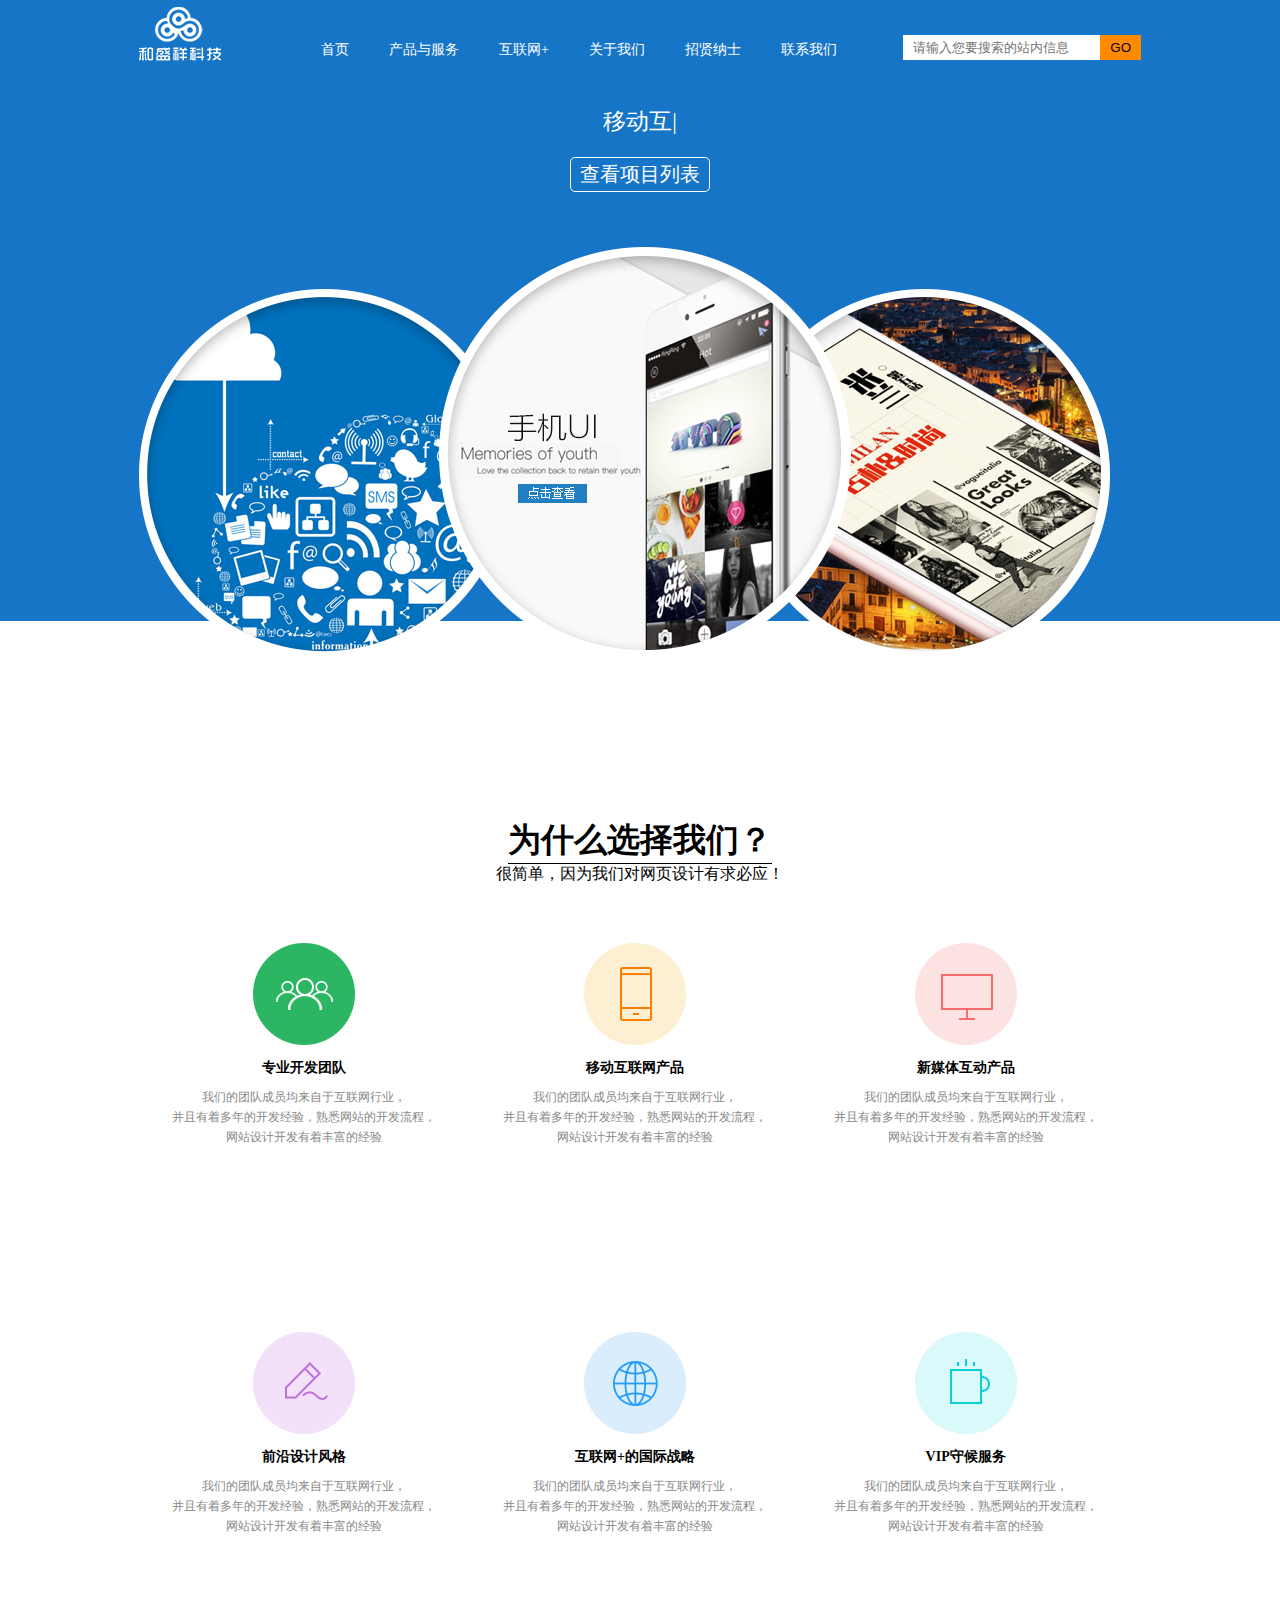
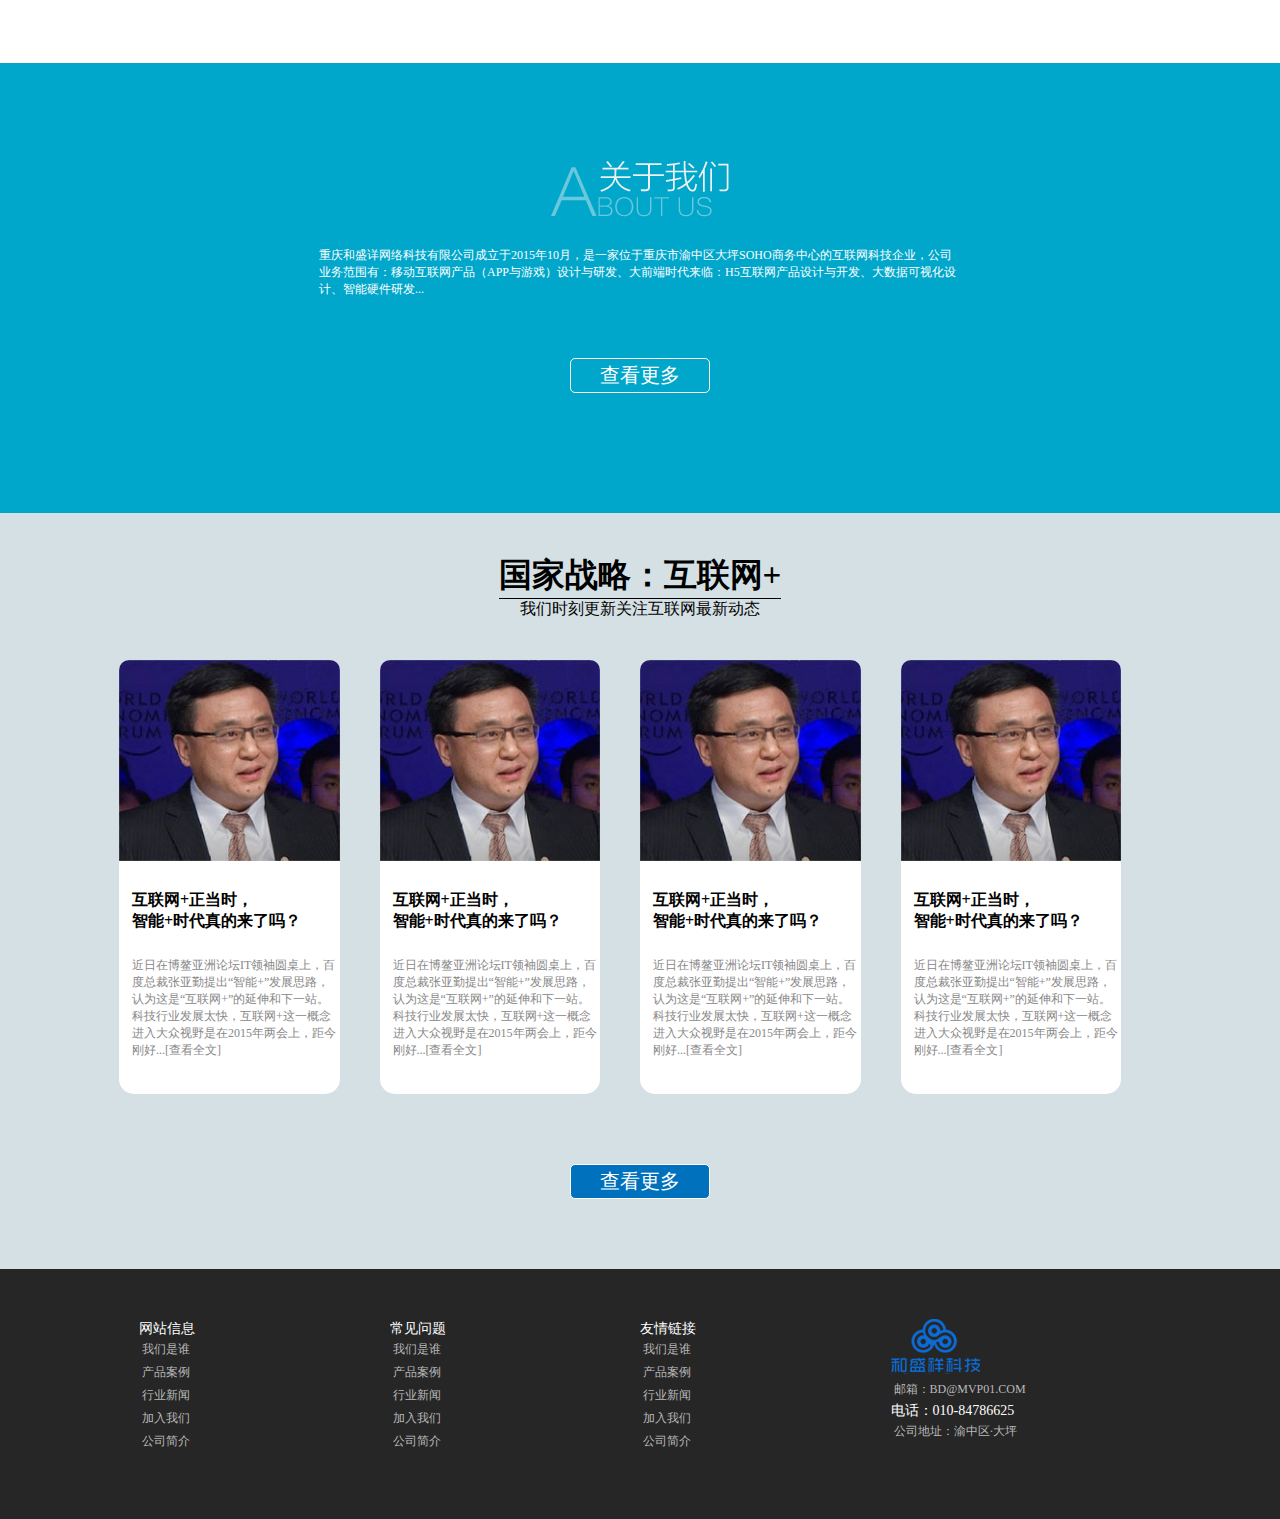
<file: index.html>
<!DOCTYPE html>
<html>
	<head>
		<meta charset="utf-8" />
		<link rel="stylesheet" href="css/index.css" />
		<script src="js/jquery.min.js" type="text/javascript" charset="utf-8"></script>
		<title></title>
	</head>
	<body>
		<!--头部-->
		<header>
			<nav>
				<img src="img/logo.png" alt="" />
				<ul class="menu">
					<li><a href="index.html">首页</a></li>
					<li><a href="products.html">产品与服务</a></li>
					<li><a href="inter.html">互联网+</a></li>
					<li><a href="about-us.html">关于我们</a></li>
					<li><a href="zhaoping.html">招贤纳士</a></li>
					<li><a href="contant-us.html">联系我们</a></li>
				</ul>
				<div class="input-group">
					<input type="text" placeholder="请输入您要搜索的站内信息" value="" />
					<input type="button" value="GO" />
				</div>
				<div class="clear"></div>
			</nav>
		</header>
		<!--内容区-->
		<div class="choose">
			<div class="banner">
				<div class="main">
					<div class="infor">移动互联，商机无限，创新链接，尽在指尖！</div>
					<input type="button" value="查看项目列表"/>
					<div class="img">
						<img src="img/banner_02.png" alt="" class="left"/>
						<img src="img/banner_01.png" alt="" class="center"/>
						<img src="img/banner_03.png" alt="" class="right"/>
					</div>
				</div>
			</div>
			<div class="title">
				<h3>为什么选择我们？</h3>
				<p>很简单，因为我们对网页设计有求必应！</p>
				<ul class="pic">
					<li>
						<img src="img/choose_1.png" alt="" />
						<h4>专业开发团队</h4>
							<p>我们的团队成员均来自于互联网行业，<br/>
							并且有着多年的开发经验，熟悉网站的开发流程，<br/>
							网站设计开发有着丰富的经验</p>
					</li>
					<li>
						<img src="img/choose_2.png" alt="" />
						<h4>移动互联网产品</h4>
							<p>我们的团队成员均来自于互联网行业，<br/>
							并且有着多年的开发经验，熟悉网站的开发流程，<br/>
							网站设计开发有着丰富的经验</p>
					</li>
					<li>
						<img src="img/choose_3.png" alt="" />
						<h4>新媒体互动产品</h4>
							<p>我们的团队成员均来自于互联网行业，<br/>
							并且有着多年的开发经验，熟悉网站的开发流程，<br/>
							网站设计开发有着丰富的经验</p>
					</li>
					<li>
						<img src="img/choose_4.png" alt="" />
						<h4>前沿设计风格</h4>
							<p>我们的团队成员均来自于互联网行业，<br/>
							并且有着多年的开发经验，熟悉网站的开发流程，<br/>
							网站设计开发有着丰富的经验</p>
					</li>
					<li>
						<img src="img/choose_5.png" alt="" />
						<h4>互联网+的国际战略</h4>
							<p>我们的团队成员均来自于互联网行业，<br/>
							并且有着多年的开发经验，熟悉网站的开发流程，<br/>
							网站设计开发有着丰富的经验</p>
					</li>
					<li>
						<img src="img/choose_6.png" alt="" />
						<h4>VIP守候服务</h4>
							<p>我们的团队成员均来自于互联网行业，<br/>
							并且有着多年的开发经验，熟悉网站的开发流程，<br/>
							网站设计开发有着丰富的经验</p>
					</li>
				</ul>
			</div>
			<div class="clear"></div>
		</div>
		<!--关于我们-->
		<div class="about_us">
			<div class="us">
				<img src="img/about_us.png"/>
				<p>重庆和盛详网络科技有限公司成立于2015年10月，是一家位于重庆市渝中区大坪SOHO商务中心的互联网科技企业，公司业务范围有：移动互联网产品（APP与游戏）设计与研发、大前端时代来临：H5互联网产品设计与开发、大数据可视化设计、智能硬件研发...</p>
			<input type="button" name="" id="" value="查看更多" />
			</div>
		</div>
		<div class="inter">
			<h3>国家战略：互联网+</h3>
			<p>我们时刻更新关注互联网最新动态</p>
			<div class="news">
				<ul class="mes">
				<li>
					<div class="">
						<div class="bk">
							<img src="img/news.jpg" alt="" />
							<h4>互联网+正当时，<br/>智能+时代真的来了吗？</h4>
							<p>近日在博鳌亚洲论坛IT领袖圆桌上，百度总裁张亚勤提出“智能+”发展思路，认为这是“互联网+”的延伸和下一站。科技行业发展太快，互联网+这一概念进入大众视野是在2015年两会上，距今刚好...[查看全文]</p>
						</div>	
					</div>
				</li>
				<li>
					<div class="">
						<div class="bk">
							<img src="img/news.jpg" alt="" />
							<h4>互联网+正当时，<br/>智能+时代真的来了吗？</h4>
							<p>近日在博鳌亚洲论坛IT领袖圆桌上，百度总裁张亚勤提出“智能+”发展思路，认为这是“互联网+”的延伸和下一站。科技行业发展太快，互联网+这一概念进入大众视野是在2015年两会上，距今刚好...[查看全文]</p>
						</div>	
					</div>
				</li>
				<li>
					<div class="">
						<div class="bk">
							<img src="img/news.jpg" alt="" />
							<h4>互联网+正当时，<br/>智能+时代真的来了吗？</h4>
							<p>近日在博鳌亚洲论坛IT领袖圆桌上，百度总裁张亚勤提出“智能+”发展思路，认为这是“互联网+”的延伸和下一站。科技行业发展太快，互联网+这一概念进入大众视野是在2015年两会上，距今刚好...[查看全文]</p>
						</div>	
					</div>
				</li>
				<li>
					<div class="">
						<div class="bk">
							<img src="img/news.jpg" alt="" />
							<h4>互联网+正当时，<br/>智能+时代真的来了吗？</h4>
							<p>近日在博鳌亚洲论坛IT领袖圆桌上，百度总裁张亚勤提出“智能+”发展思路，认为这是“互联网+”的延伸和下一站。科技行业发展太快，互联网+这一概念进入大众视野是在2015年两会上，距今刚好...[查看全文]</p>
						</div>	
					</div>
				</li>
				
				</ul>
				<div class="clear"></div>
			</div>
		<div class="btn">
			<input type="button" name="" id="" value="查看更多" />
		</div>
		</div>
		<!--底部-->
		<div class="footer">
			<div class="message">
				<div class="info">
					<a href="#"><span>网站信息</span></a>
					<a href="#"><p>我们是谁</p></a>
					<a href="#"><p>产品案例</p></a>
					<a href="#"><p>行业新闻</p></a>
					<a href="#"><p>加入我们</p></a>
					<a href="#"><p>公司简介</p></a>
				</div>
				<div class="info">
					<a href="#"><span>常见问题</span></a>
					<a href="#"><p>我们是谁</p></a>
					<a href="#"><p>产品案例</p></a>
					<a href="#"><p>行业新闻</p></a>
					<a href="#"><p>加入我们</p></a>
					<a href="#"><p>公司简介</p></a>
				</div>
				<div class="info">
					<a href="#"><span>友情链接</span></a>
					<a href="#"><p>我们是谁</p></a>
					<a href="#"><p>产品案例</p></a>
					<a href="#"><p>行业新闻</p></a>
					<a href="#"><p>加入我们</p></a>
					<a href="#"><p>公司简介</p></a>
				</div>
				<div class="info">
					<img src="img/footer.png"/>
					<a href="#"><p>邮箱：BD@MVP01.COM</p></a>
					<a href="#"><span>电话：010-84786625</span></a>
					<a href="#"><p>公司地址：渝中区·大坪</p></a>
				</div>
			</div>
			<div class="clear"></div>
		</div>
		
		<script src="js/index.js" type="text/javascript" charset="utf-8"></script>
	</body>
</html>
</file>
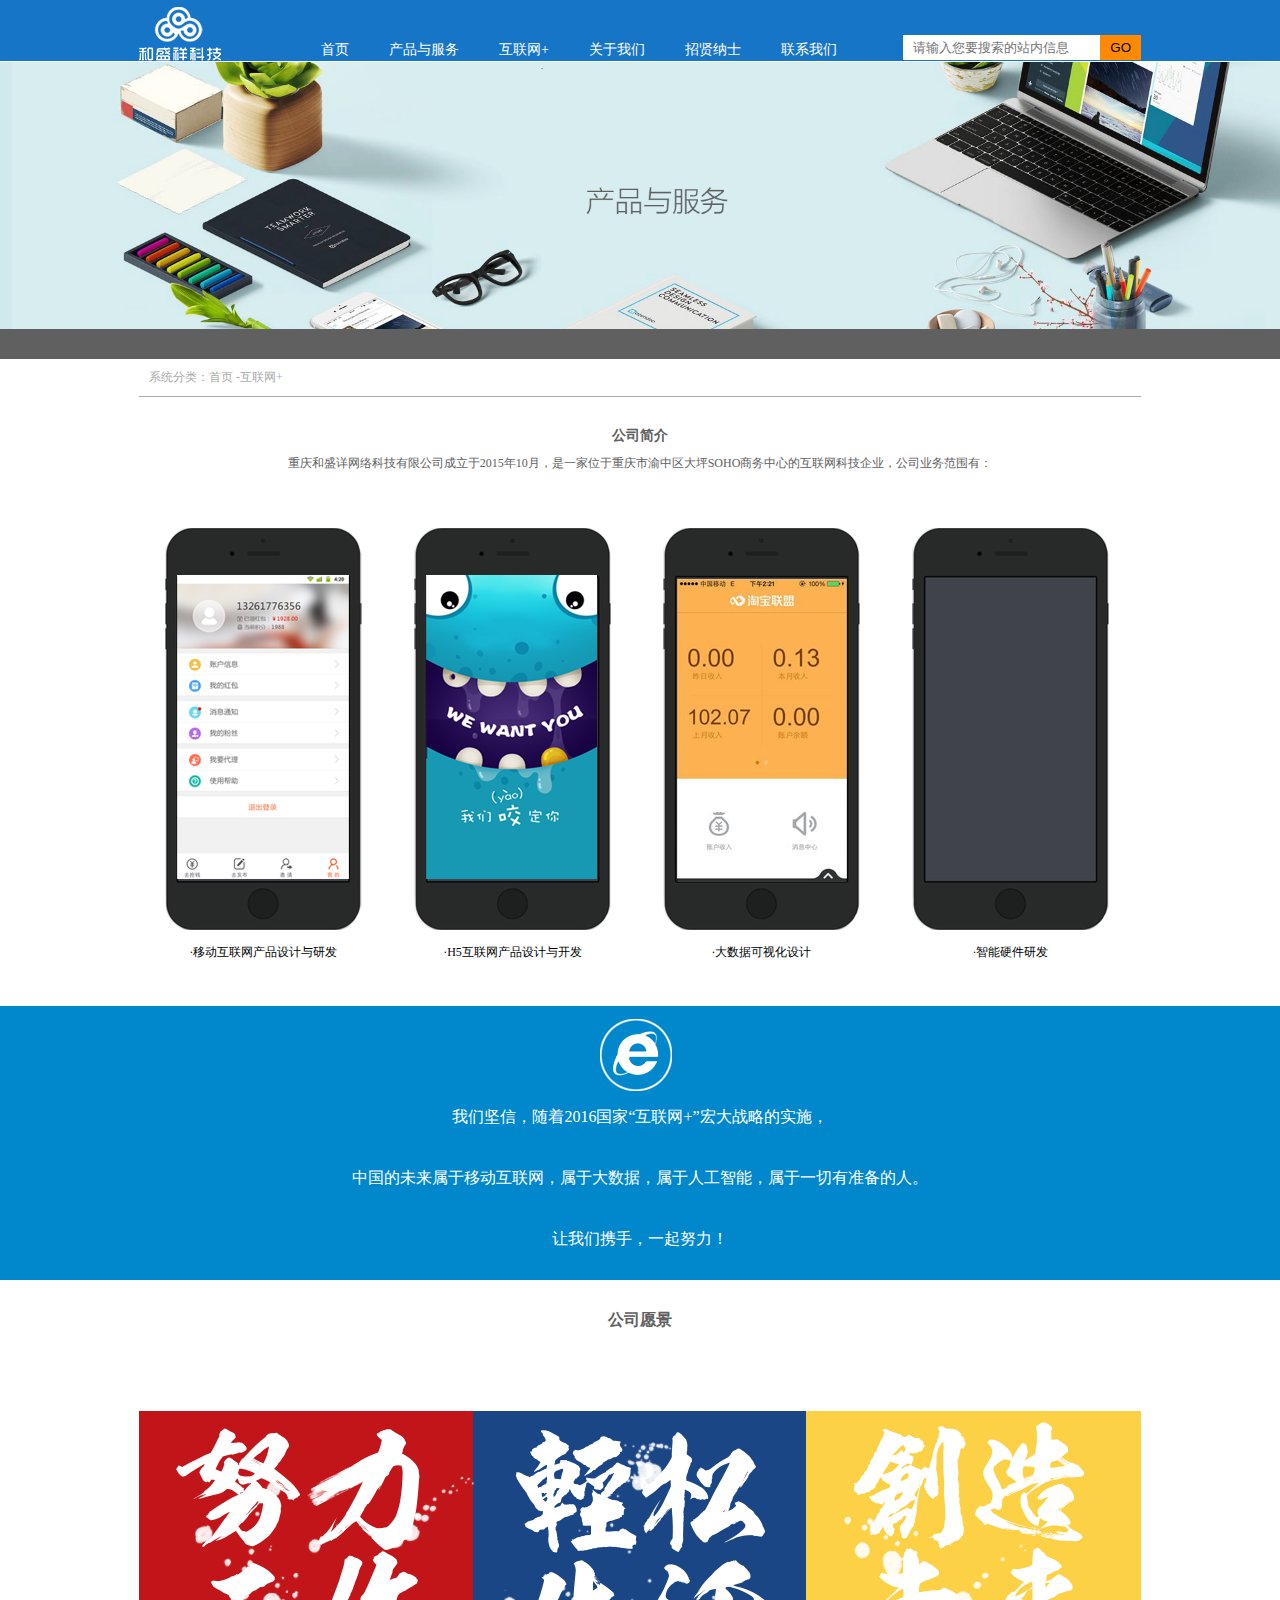
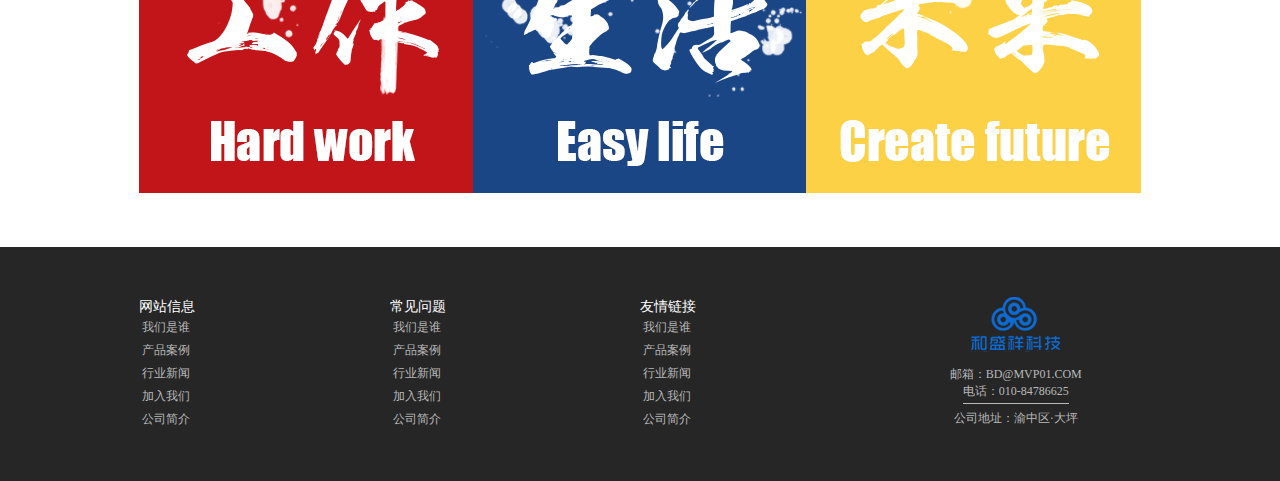
<file: about-us.html>
<!DOCTYPE html>
<html>
	<head>
		<meta charset="UTF-8">
		<link rel="stylesheet" type="text/css" href="css/about-us.css"/>
		<title></title>
	</head>
	<body>
		<!--头部-->
		<header>
			<nav>
				<img src="img/logo.png" alt="" />
				<ul class="menu">
					<li><a href="index.html">首页</a></li>
					<li><a href="products.html">产品与服务</a></li>
					<li><a href="inter.html">互联网+</a></li>
					<li><a href="about-us.html">关于我们</a></li>
					<li><a href="zhaoping.html">招贤纳士</a></li>
					<li><a href="contant-us.html">联系我们</a></li>
				</ul>
				<div class="input-group">
					<input type="text" placeholder="请输入您要搜索的站内信息" value="" />
					<input type="button" value="GO" />
				</div>
				<div class="clear"></div>
			</nav>
		</header>
		<!--banner-->
		<div class="banner">
			<div><img src="img/products-banner.png" alt="" /></div>
			<div class="bk"></div>
		</div>
		<!--选择内容-->
		<div class="lei">
			<div>
				<p>系统分类：首页 -互联网+</p>
			</div>
		</div>
		<div class="detail">
			<h4>公司简介</h4>
			<p>重庆和盛详网络科技有限公司成立于2015年10月，是一家位于重庆市渝中区大坪SOHO商务中心的互联网科技企业，公司业务范围有：</p>
		</div>
		<ul class="phone">
			<li>
				<img src="img/phone1.png" alt="" />
				<p>·移动互联网产品设计与研发</p>
			</li>
			<li>
				<img src="img/phone2.png" alt="" />
				<p>·H5互联网产品设计与开发</p>
			</li>
			<li>
				<img src="img/phone3.png" alt="" />
				<p>·大数据可视化设计</p>
			</li>
			<li>
				<img src="img/phone4.png" alt="" />
				<p>·智能硬件研发</p>
			</li>
			<div class="clear"></div>
		</ul>
		
		<div class="inter">
			<div>
				<div class="img"><img src="img/e.png" alt="" /></div>
				<p>我们坚信，随着2016国家“互联网+”宏大战略的实施，</p>
				<p>中国的未来属于移动互联网，属于大数据，属于人工智能，属于一切有准备的人。</p>
				<p>让我们携手，一起努力！</p>
			</div>
			<div class="clear"></div>
		</div>
		<div class="work">
			<h3>公司愿景</h3>
			<div class="pic"><img src="img/3.png" alt="" /></div>
		</div>
		<!--底部-->
		<div class="footer">
			<div class="message">
				<div class="info">
					<a href="#"><span>网站信息</span></a>
					<a href="#"><p>我们是谁</p></a>
					<a href="#"><p>产品案例</p></a>
					<a href="#"><p>行业新闻</p></a>
					<a href="#"><p>加入我们</p></a>
					<a href="#"><p>公司简介</p></a>
				</div>
				<div class="info">
					<a href="#"><span>常见问题</span></a>
					<a href="#"><p>我们是谁</p></a>
					<a href="#"><p>产品案例</p></a>
					<a href="#"><p>行业新闻</p></a>
					<a href="#"><p>加入我们</p></a>
					<a href="#"><p>公司简介</p></a>
				</div>
				<div class="info">
					<a href="#"><span>友情链接</span></a>
					<a href="#"><p>我们是谁</p></a>
					<a href="#"><p>产品案例</p></a>
					<a href="#"><p>行业新闻</p></a>
					<a href="#"><p>加入我们</p></a>
					<a href="#"><p>公司简介</p></a>
				</div>
				<div class="keji">
					<img src="img/footer.png"/>
					<a href="#"><p>邮箱：BD@MVP01.COM</p></a>
					<a href="#"><span>电话：010-84786625</span></a>
					<a href="#"><p>公司地址：渝中区·大坪</p></a>
				</div>
			</div>
			<div class="clear"></div>
		</div>
	</body>
</html>
</file>
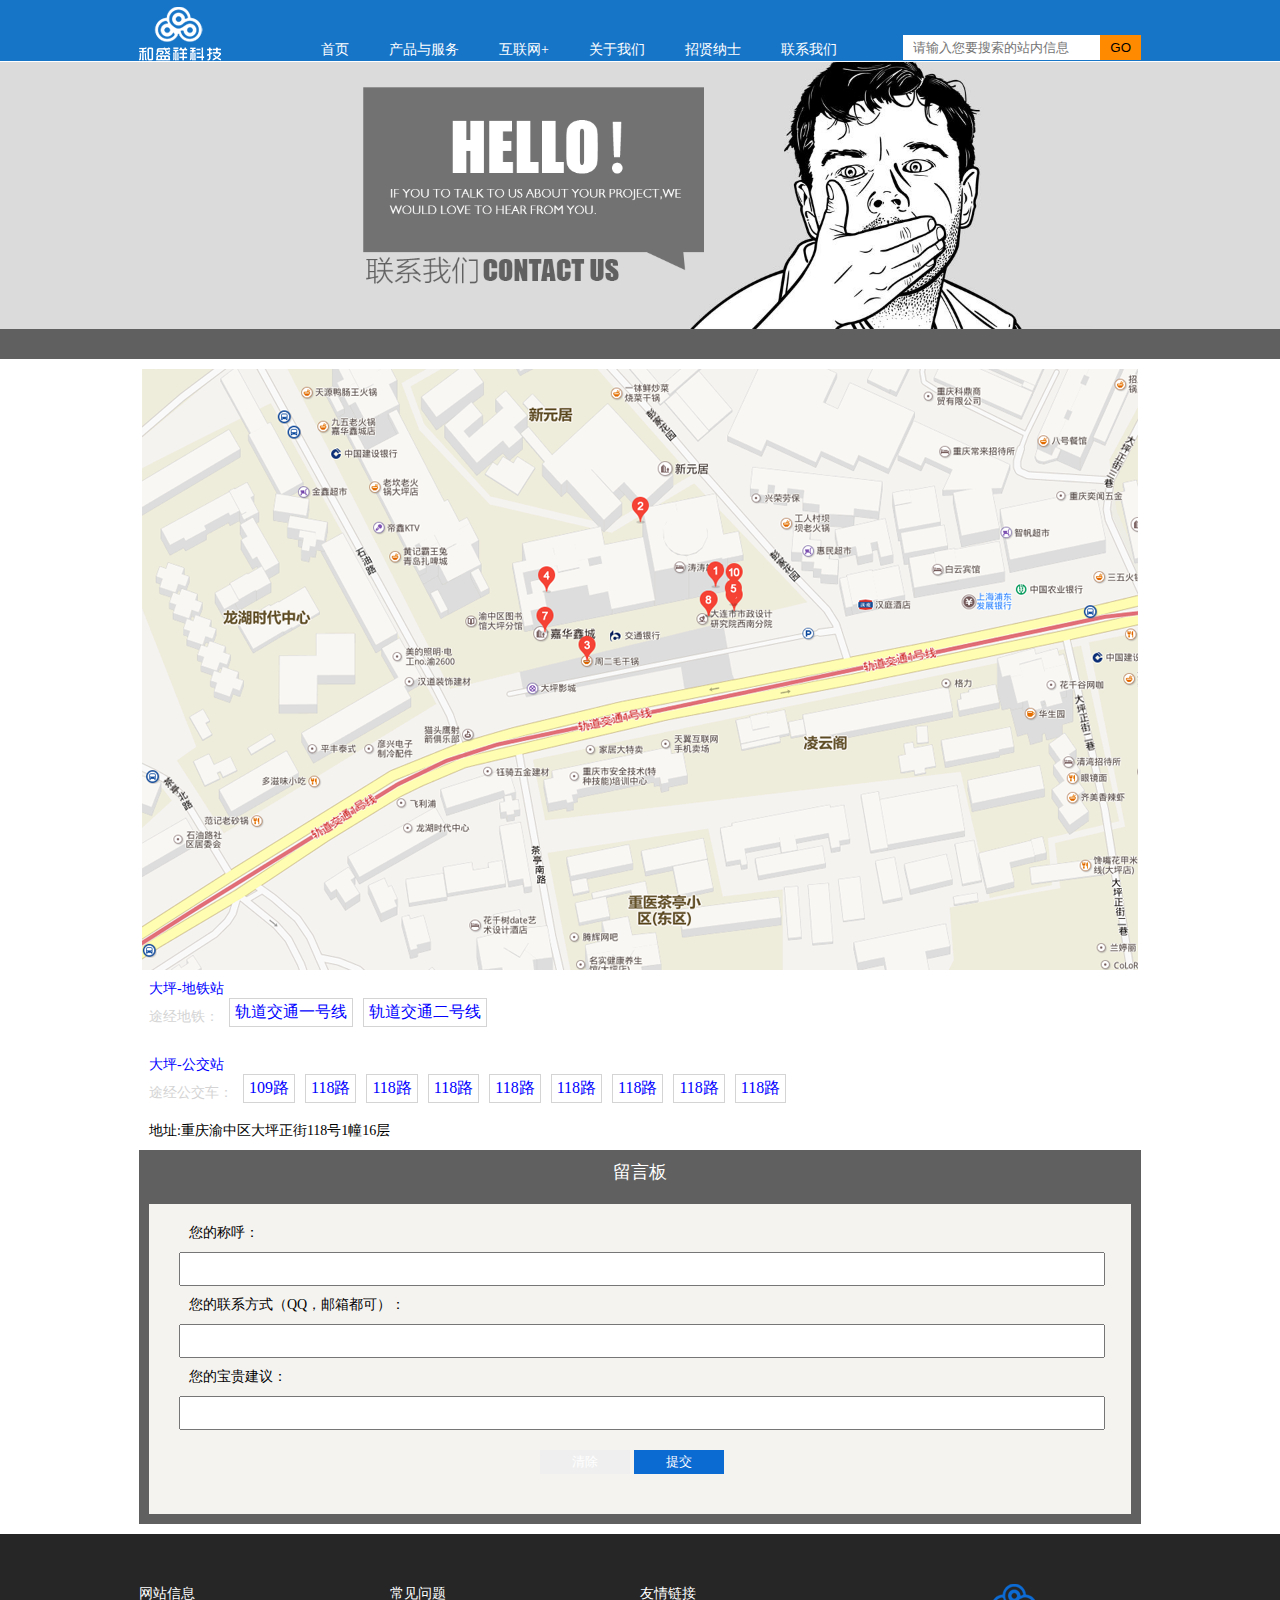
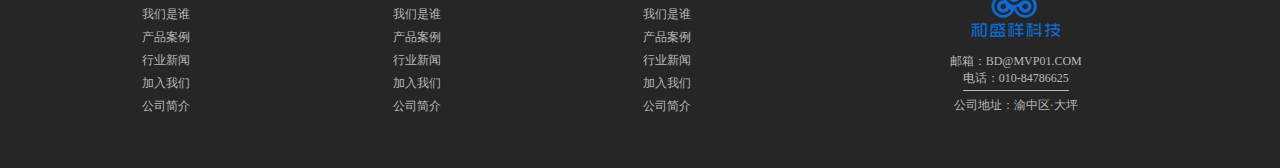
<file: contant-us.html>
<!DOCTYPE html>
<html>
	<head>
		<meta charset="UTF-8">
		<link rel="stylesheet" type="text/css" href="css/contant-us.css"/>
		<title></title>
	</head>
	<body>
		<!--头部-->
		<header>
			<nav>
				<img src="img/logo.png" alt="" />
				<ul class="menu">
					<li><a href="index.html">首页</a></li>
					<li><a href="products.html">产品与服务</a></li>
					<li><a href="inter.html">互联网+</a></li>
					<li><a href="about-us.html">关于我们</a></li>
					<li><a href="zhaoping.html">招贤纳士</a></li>
					<li><a href="contant-us.html">联系我们</a></li>
				</ul>
				<div class="input-group">
					<input type="text" placeholder="请输入您要搜索的站内信息" value="" />
					<input type="button" value="GO" />
				</div>
				<div class="clear"></div>
			</nav>
		</header>
		<!--banner-->
		<div class="banner">
			<div><img src="img/hello.png" alt="" /></div>
			<div class="bk"></div>
		</div>
		<!--选择内容-->
		<div class="map">
			<img src="img/map.png" alt="" />
		</div>
		<div class="bus">
			<p>大坪-地铁站</p>
			<p class="pp">途经地铁：</p><span>轨道交通一号线</span><span>轨道交通二号线</span>
			<div class="clear"></div>
			<div class="gj">大坪-公交站</div>
			<p class="pp">途经公交车：</p><span>109路</span><span>118路</span><span>118路</span><span>118路</span><span>118路</span><span>118路</span><span>118路</span><span>118路</span><span>118路</span>
			<div class="clear"></div>
			<div class="address">地址:重庆渝中区大坪正街118号1幢16层</div>
		</div>
		<div class="mes">
			<p>留言板</p>
			<div class="infoss">
				<div class="ee">
					<p>您的称呼：</p>
					<input type="text" name="" id="" value="" />
					<p>您的联系方式（QQ，邮箱都可）：</p>
					<input type="text" name="" id="" value="" />
					<p>您的宝贵建议：</p>
					<input type="text" name="" id="" value="" />
				</div>
				<div class="btnss">
					<button>清除</button>
					<button class="tj">提交</button>
				</div>
				
			</div>
			<div class="clear"></div>
		</div>
		<!--底部-->
		<div class="footer">
			<div class="message">
				<div class="info">
					<a href="#"><span>网站信息</span></a>
					<a href="#"><p>我们是谁</p></a>
					<a href="#"><p>产品案例</p></a>
					<a href="#"><p>行业新闻</p></a>
					<a href="#"><p>加入我们</p></a>
					<a href="#"><p>公司简介</p></a>
				</div>
				<div class="info">
					<a href="#"><span>常见问题</span></a>
					<a href="#"><p>我们是谁</p></a>
					<a href="#"><p>产品案例</p></a>
					<a href="#"><p>行业新闻</p></a>
					<a href="#"><p>加入我们</p></a>
					<a href="#"><p>公司简介</p></a>
				</div>
				<div class="info">
					<a href="#"><span>友情链接</span></a>
					<a href="#"><p>我们是谁</p></a>
					<a href="#"><p>产品案例</p></a>
					<a href="#"><p>行业新闻</p></a>
					<a href="#"><p>加入我们</p></a>
					<a href="#"><p>公司简介</p></a>
				</div>
				<div class="keji">
					<img src="img/footer.png"/>
					<a href="#"><p>邮箱：BD@MVP01.COM</p></a>
					<a href="#"><span>电话：010-84786625</span></a>
					<a href="#"><p>公司地址：渝中区·大坪</p></a>
				</div>
			</div>
			<div class="clear"></div>
		</div>
	</body>
</html>
</file>
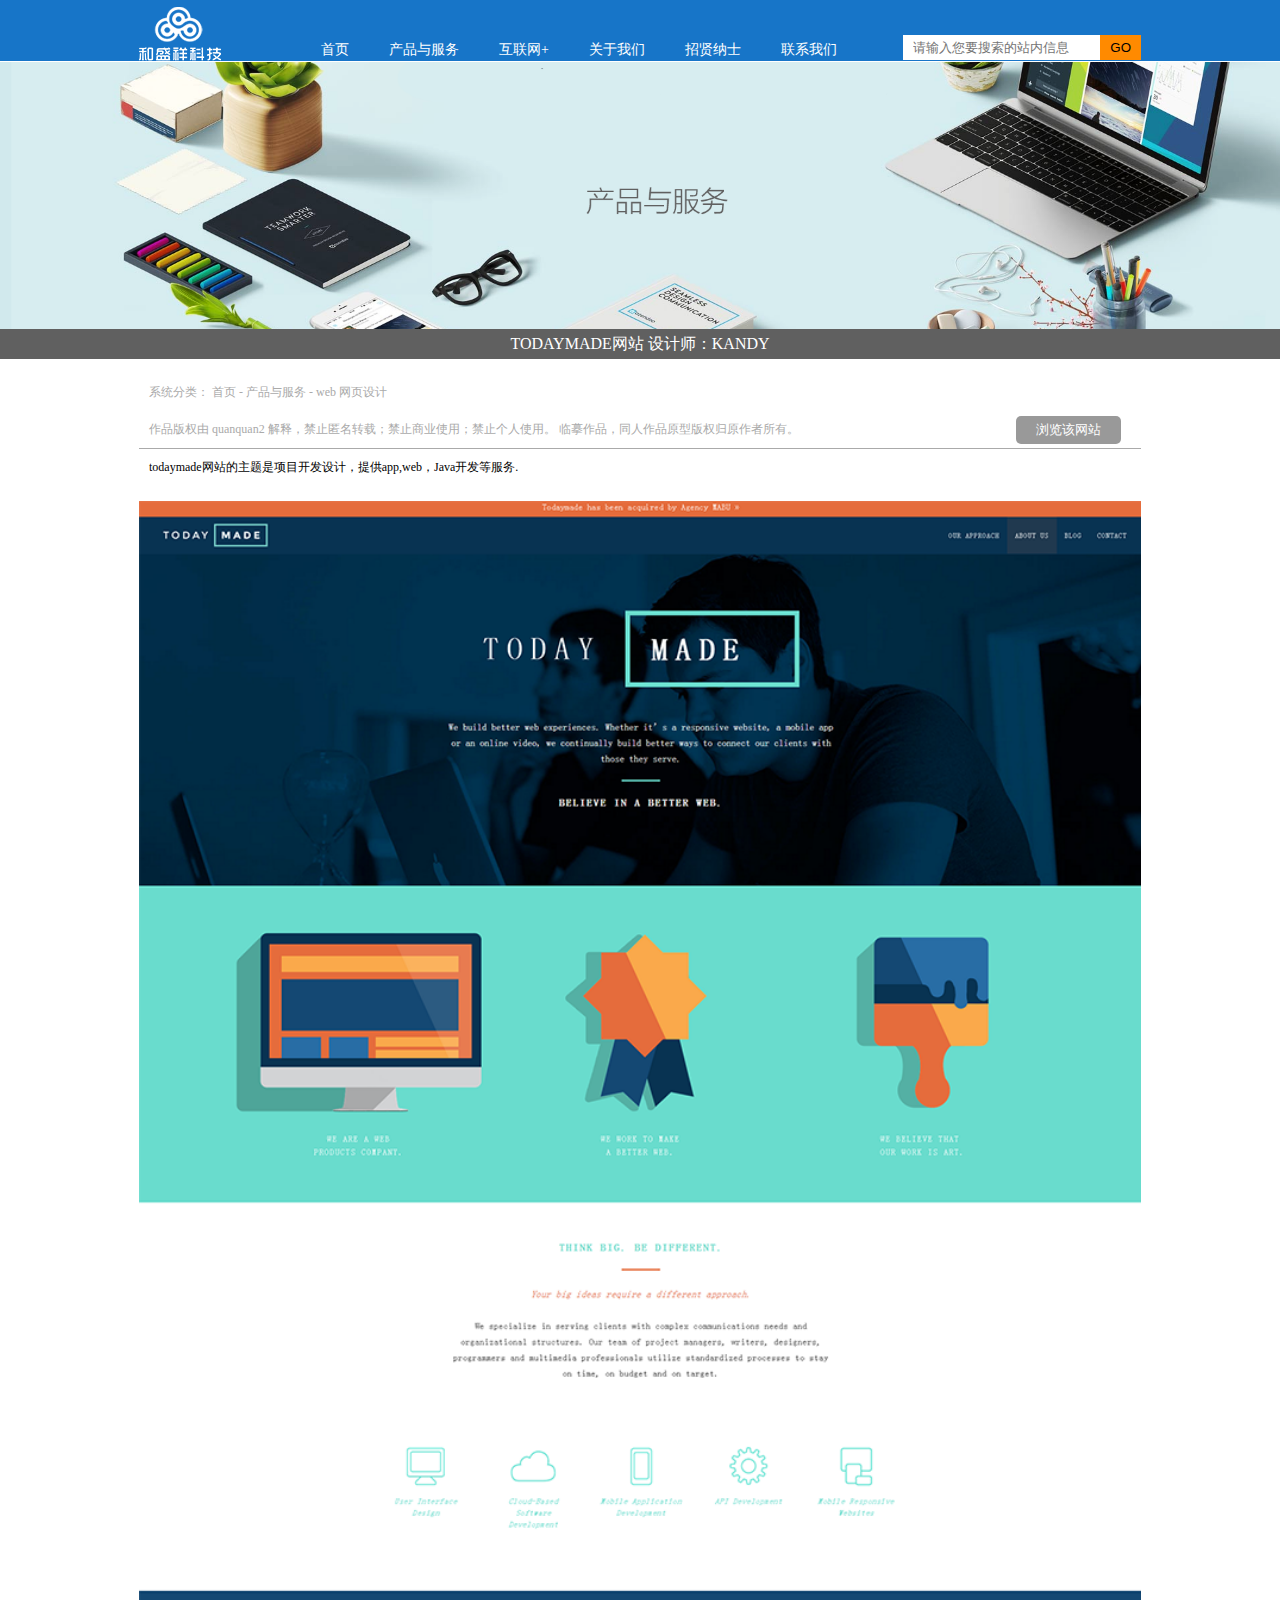
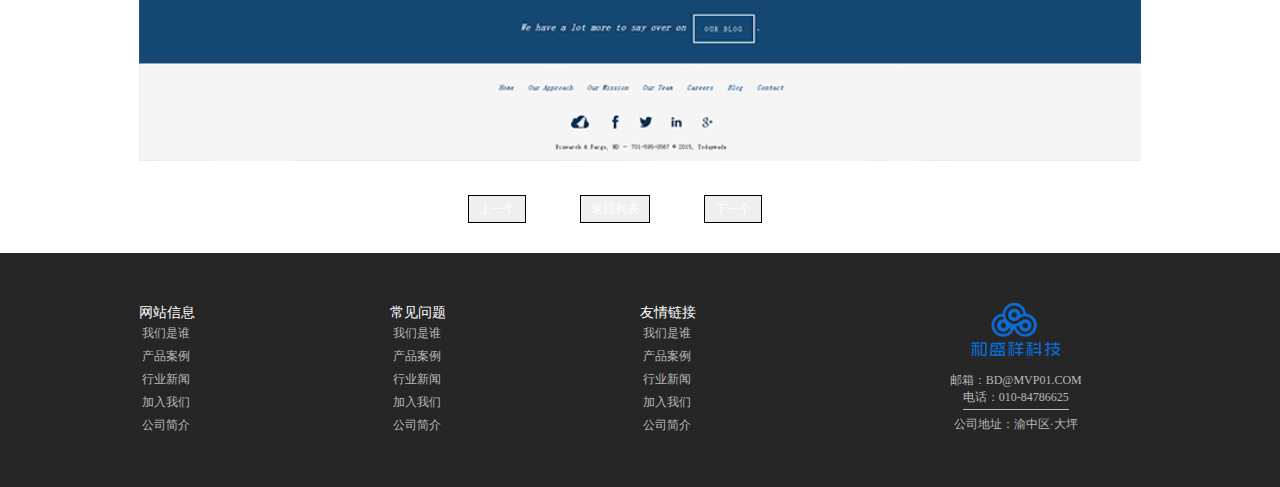
<file: detail.html>
<!DOCTYPE html>
<html>
	<head>
		<meta charset="UTF-8">
		<link rel="stylesheet" type="text/css" href="css/detail.css"/>
		<title></title>
	</head>
	<body>
		<!--头部-->
		<header>
			<nav>
				<img src="img/logo.png" alt="" />
				<ul class="menu">
					<li><a href="index.html">首页</a></li>
					<li><a href="products.html">产品与服务</a></li>
					<li><a href="inter.html">互联网+</a></li>
					<li><a href="about-us.html">关于我们</a></li>
					<li><a href="zhaoping.html">招贤纳士</a></li>
					<li><a href="contant-us.html">联系我们</a></li>
				</ul>
				<div class="input-group">
					<input type="text" placeholder="请输入您要搜索的站内信息" value="" />
					<input type="button" value="GO" />
				</div>
				<div class="clear"></div>
			</nav>
		</header>
		<!--banner-->
		<div class="banner">
			<div><img src="img/products-banner.png" alt="" /></div>
			<div class="bk">
				<p>TODAYMADE网站 设计师：KANDY</p>
			</div>
		</div>
		<!--选择内容-->
		<div class="messages">
			<p>系统分类： 首页 - 产品与服务 - web 网页设计<br/></p>
			<p class="span">作品版权由 quanquan2 解释，禁止匿名转载；禁止商业使用；禁止个人使用。 临摹作品，同人作品原型版权归原作者所有。</p>
			<p class="p">todaymade网站的主题是项目开发设计，提供app,web，Java开发等服务.</p>
			<button>浏览该网站</button>
			<div class="clear"></div>
		</div>
		<div class="picture">
			<div>
				<img src="img/product-detail.png" alt="" />
			</div>
		</div>
		<div class="btns">
			<button>上一个</button>
			<button>返回列表</button>
			<button>下一个</button>
		</div>
		<!--底部-->
		<div class="footer">
			<div class="message">
				<div class="info">
					<a href="#"><span>网站信息</span></a>
					<a href="#"><p>我们是谁</p></a>
					<a href="#"><p>产品案例</p></a>
					<a href="#"><p>行业新闻</p></a>
					<a href="#"><p>加入我们</p></a>
					<a href="#"><p>公司简介</p></a>
				</div>
				<div class="info">
					<a href="#"><span>常见问题</span></a>
					<a href="#"><p>我们是谁</p></a>
					<a href="#"><p>产品案例</p></a>
					<a href="#"><p>行业新闻</p></a>
					<a href="#"><p>加入我们</p></a>
					<a href="#"><p>公司简介</p></a>
				</div>
				<div class="info">
					<a href="#"><span>友情链接</span></a>
					<a href="#"><p>我们是谁</p></a>
					<a href="#"><p>产品案例</p></a>
					<a href="#"><p>行业新闻</p></a>
					<a href="#"><p>加入我们</p></a>
					<a href="#"><p>公司简介</p></a>
				</div>
				<div class="keji">
					<img src="img/footer.png"/>
					<a href="#"><p>邮箱：BD@MVP01.COM</p></a>
					<a href="#"><span>电话：010-84786625</span></a>
					<a href="#"><p>公司地址：渝中区·大坪</p></a>
				</div>
			</div>
			<div class="clear"></div>
		</div>
	</body>
</html>
</file>
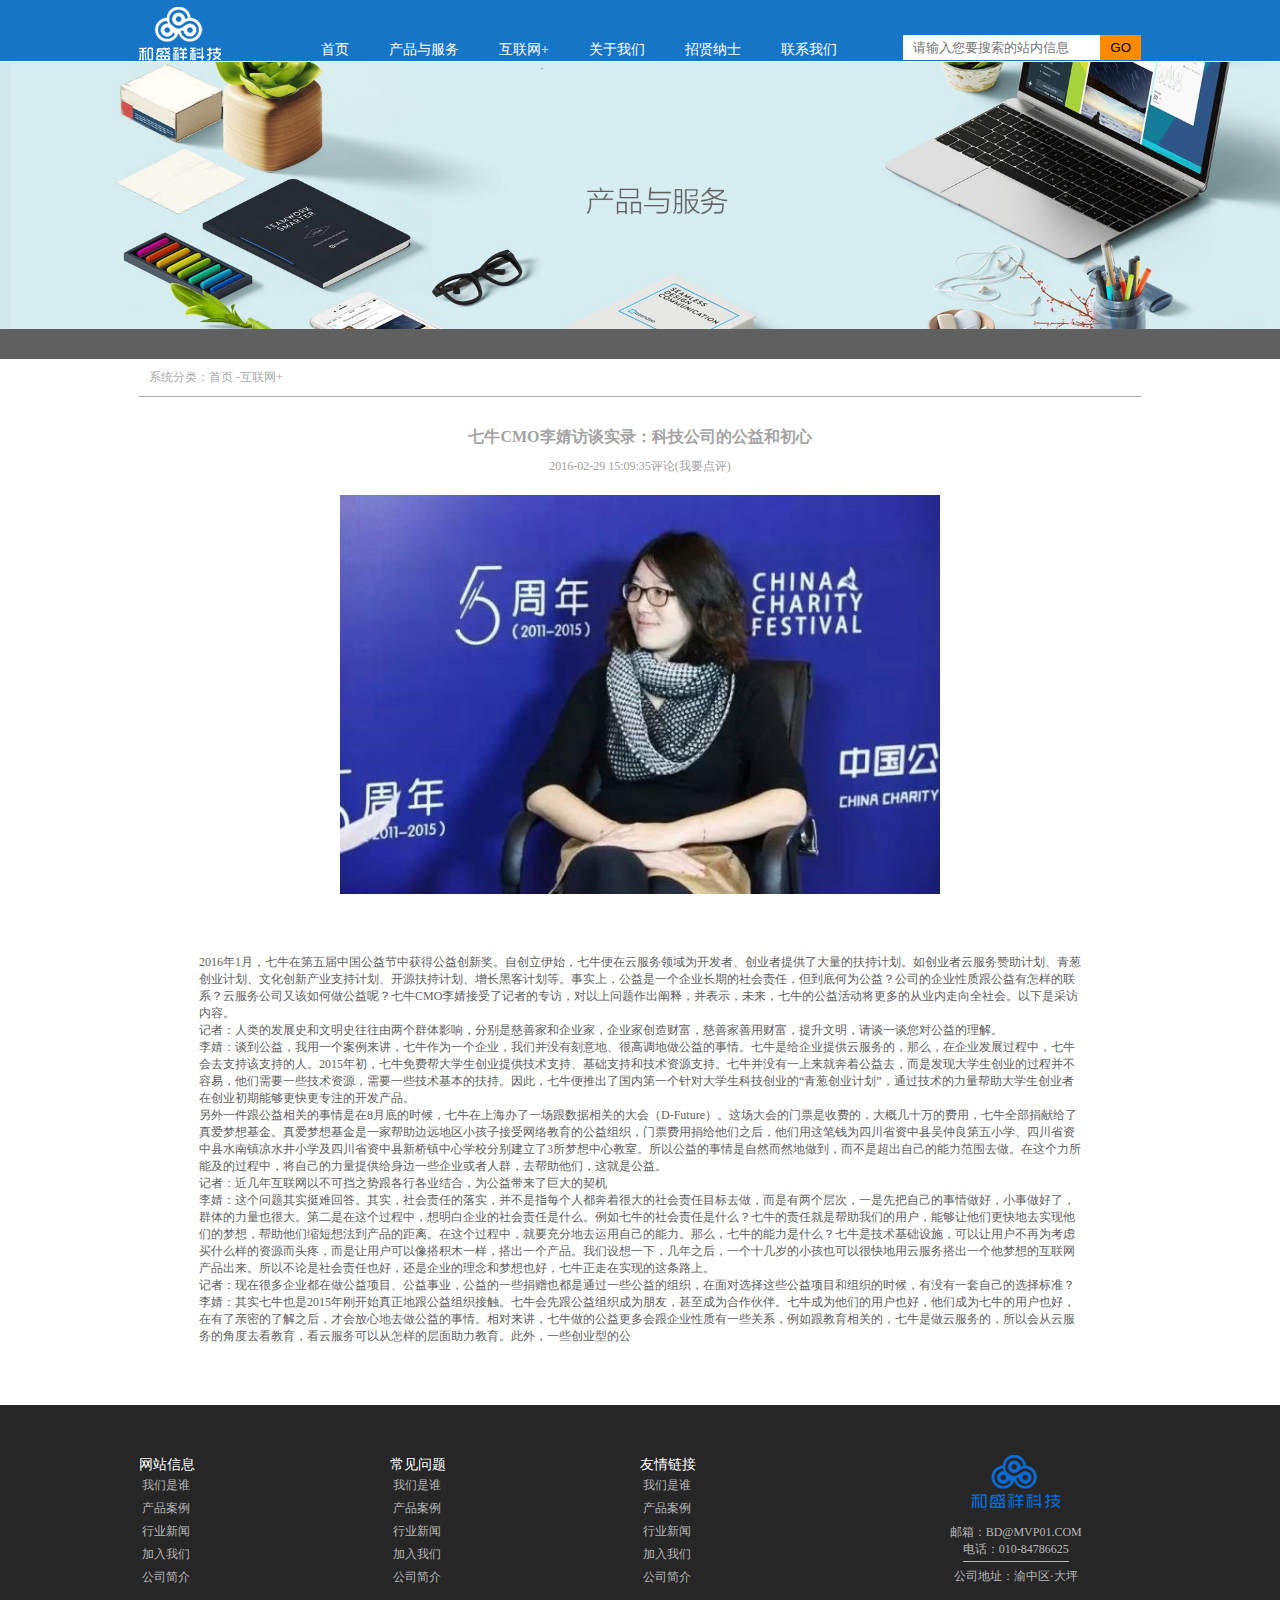
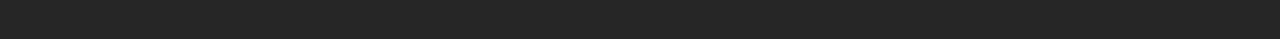
<file: inter-detail.html>
<!DOCTYPE html>
<html>
	<head>
		<meta charset="UTF-8">
		<link rel="stylesheet" type="text/css" href="css/inter-detail.css"/>
		<title></title>
	</head>
	<body>
		<!--头部-->
		<header>
			<nav>
				<img src="img/logo.png" alt="" />
				<ul class="menu">
					<li><a href="index.html">首页</a></li>
					<li><a href="products.html">产品与服务</a></li>
					<li><a href="inter.html">互联网+</a></li>
					<li><a href="about-us.html">关于我们</a></li>
					<li><a href="zhaoping.html">招贤纳士</a></li>
					<li><a href="contant-us.html">联系我们</a></li>
				</ul>
				<div class="input-group">
					<input type="text" placeholder="请输入您要搜索的站内信息" value="" />
					<input type="button" value="GO" />
				</div>
				<div class="clear"></div>
			</nav>
		</header>
		<!--banner-->
		<div class="banner">
			<div><img src="img/products-banner.png" alt="" /></div>
			<div class="bk"></div>
		</div>
		<!--选择内容-->
		<div class="lei">
			<div>
				<p>系统分类：首页 -互联网+</p>
			</div>
		</div>
		<div class="aa">
			<h2>七牛CMO李婧访谈实录：科技公司的公益和初心</h2>
			<p>2016-02-29 15:09:35评论(我要点评)</p>
			<div class="img">
				<img src="img/12.png" alt="" />
			</div>
			<p class="wenzi">2016年1月，七牛在第五届中国公益节中获得公益创新奖。自创立伊始，七牛便在云服务领域为开发者、创业者提供了大量的扶持计划。如创业者云服务赞助计划、青葱创业计划、文化创新产业支持计划、开源扶持计划、增长黑客计划等。事实上，公益是一个企业长期的社会责任，但到底何为公益？公司的企业性质跟公益有怎样的联系？云服务公司又该如何做公益呢？七牛CMO李婧接受了记者的专访，对以上问题作出阐释，并表示，未来，七牛的公益活动将更多的从业内走向全社会。以下是采访内容。<br />
				记者：人类的发展史和文明史往往由两个群体影响，分别是慈善家和企业家，企业家创造财富，慈善家善用财富，提升文明，请谈一谈您对公益的理解。<br/>
				李婧：谈到公益，我用一个案例来讲，七牛作为一个企业，我们并没有刻意地、很高调地做公益的事情。七牛是给企业提供云服务的，那么，在企业发展过程中，七牛会去支持该支持的人。2015年初，七牛免费帮大学生创业提供技术支持、基础支持和技术资源支持。七牛并没有一上来就奔着公益去，而是发现大学生创业的过程并不容易，他们需要一些技术资源，需要一些技术基本的扶持。因此，七牛便推出了国内第一个针对大学生科技创业的“青葱创业计划”，通过技术的力量帮助大学生创业者在创业初期能够更快更专注的开发产品。<br/>
				另外一件跟公益相关的事情是在8月底的时候，七牛在上海办了一场跟数据相关的大会（D-Future）。这场大会的门票是收费的，大概几十万的费用，七牛全部捐献给了真爱梦想基金。真爱梦想基金是一家帮助边远地区小孩子接受网络教育的公益组织，门票费用捐给他们之后，他们用这笔钱为四川省资中县吴仲良第五小学、四川省资中县水南镇凉水井小学及四川省资中县新桥镇中心学校分别建立了3所梦想中心教室。所以公益的事情是自然而然地做到，而不是超出自己的能力范围去做。在这个力所能及的过程中，将自己的力量提供给身边一些企业或者人群，去帮助他们，这就是公益。<br/>
				记者：近几年互联网以不可挡之势跟各行各业结合，为公益带来了巨大的契机<br/>
				李婧：这个问题其实挺难回答。其实，社会责任的落实，并不是指每个人都奔着很大的社会责任目标去做，而是有两个层次，一是先把自己的事情做好，小事做好了，群体的力量也很大。第二是在这个过程中，想明白企业的社会责任是什么。例如七牛的社会责任是什么？七牛的责任就是帮助我们的用户，能够让他们更快地去实现他们的梦想，帮助他们缩短想法到产品的距离。在这个过程中，就要充分地去运用自己的能力。那么，七牛的能力是什么？七牛是技术基础设施，可以让用户不再为考虑买什么样的资源而头疼，而是让用户可以像搭积木一样，搭出一个产品。我们设想一下，几年之后，一个十几岁的小孩也可以很快地用云服务搭出一个他梦想的互联网产品出来。所以不论是社会责任也好，还是企业的理念和梦想也好，七牛正走在实现的这条路上。<br/>
				记者：现在很多企业都在做公益项目、公益事业，公益的一些捐赠也都是通过一些公益的组织，在面对选择这些公益项目和组织的时候，有没有一套自己的选择标准？<br/>
				李婧：其实七牛也是2015年刚开始真正地跟公益组织接触。七牛会先跟公益组织成为朋友，甚至成为合作伙伴。七牛成为他们的用户也好，他们成为七牛的用户也好，在有了亲密的了解之后，才会放心地去做公益的事情。相对来讲，七牛做的公益更多会跟企业性质有一些关系，例如跟教育相关的，七牛是做云服务的，所以会从云服务的角度去看教育，看云服务可以从怎样的层面助力教育。此外，一些创业型的公</p>
			
		</div>
		<!--底部-->
		<div class="footer">
			<div class="message">
				<div class="info">
					<a href="#"><span>网站信息</span></a>
					<a href="#"><p>我们是谁</p></a>
					<a href="#"><p>产品案例</p></a>
					<a href="#"><p>行业新闻</p></a>
					<a href="#"><p>加入我们</p></a>
					<a href="#"><p>公司简介</p></a>
				</div>
				<div class="info">
					<a href="#"><span>常见问题</span></a>
					<a href="#"><p>我们是谁</p></a>
					<a href="#"><p>产品案例</p></a>
					<a href="#"><p>行业新闻</p></a>
					<a href="#"><p>加入我们</p></a>
					<a href="#"><p>公司简介</p></a>
				</div>
				<div class="info">
					<a href="#"><span>友情链接</span></a>
					<a href="#"><p>我们是谁</p></a>
					<a href="#"><p>产品案例</p></a>
					<a href="#"><p>行业新闻</p></a>
					<a href="#"><p>加入我们</p></a>
					<a href="#"><p>公司简介</p></a>
				</div>
				<div class="keji">
					<img src="img/footer.png"/>
					<a href="#"><p>邮箱：BD@MVP01.COM</p></a>
					<a href="#"><span>电话：010-84786625</span></a>
					<a href="#"><p>公司地址：渝中区·大坪</p></a>
				</div>
			</div>
			<div class="clear"></div>
		</div>
	</body>
</html>
</file>
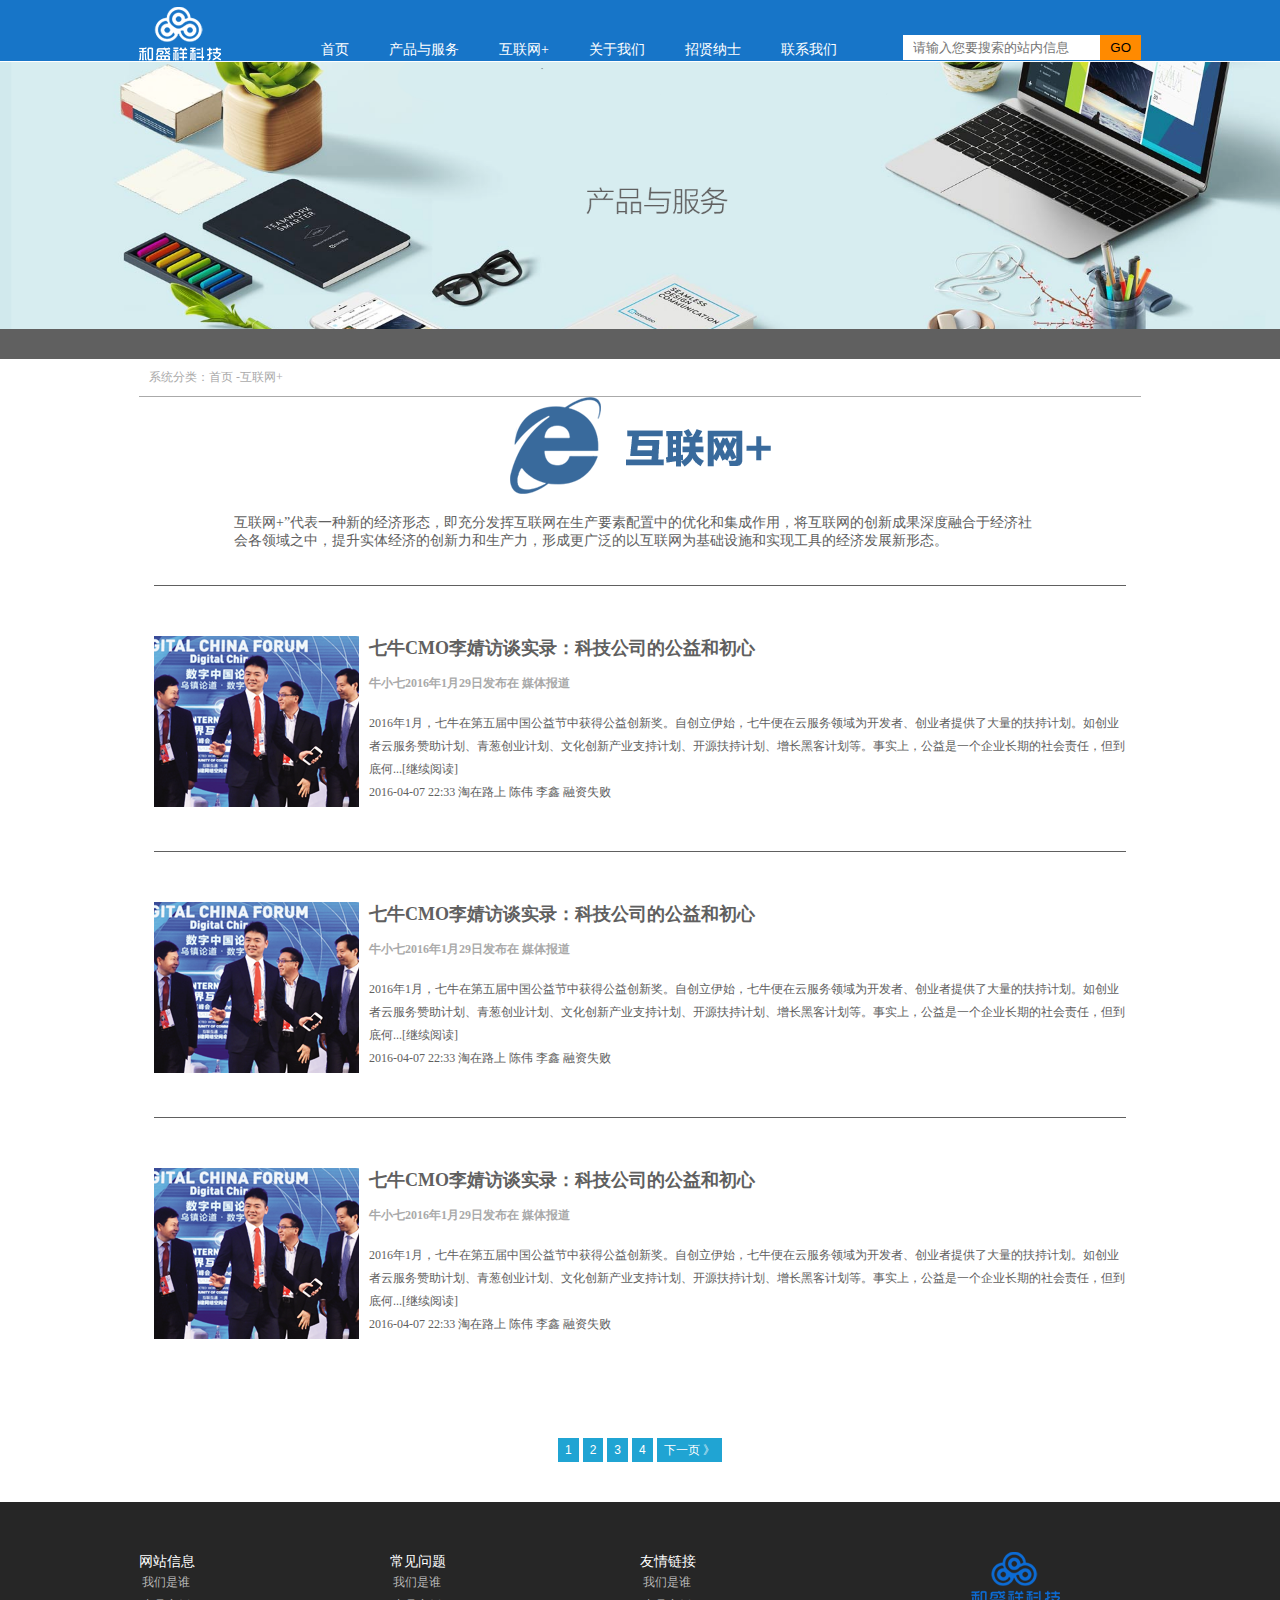
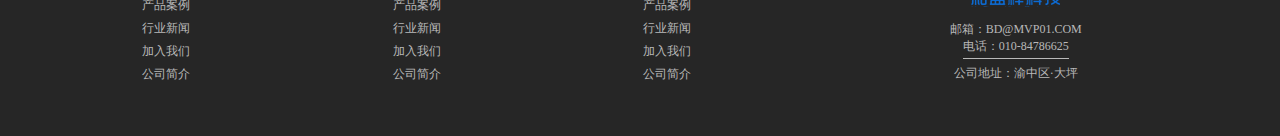
<file: inter.html>
<!DOCTYPE html>
<html>
	<head>
		<meta charset="UTF-8">
		<link rel="stylesheet" type="text/css" href="css/inter.css"/>
		<title></title>
	</head>
	<body>
		<!--头部-->
		<header>
			<nav>
				<img src="img/logo.png" alt="" />
				<ul class="menu">
					<li><a href="index.html">首页</a></li>
					<li><a href="products.html">产品与服务</a></li>
					<li><a href="inter.html">互联网+</a></li>
					<li><a href="about-us.html">关于我们</a></li>
					<li><a href="zhaoping.html">招贤纳士</a></li>
					<li><a href="contant-us.html">联系我们</a></li>
				</ul>
				<div class="input-group">
					<input type="text" placeholder="请输入您要搜索的站内信息" value="" />
					<input type="button" value="GO" />
				</div>
				<div class="clear"></div>
			</nav>
		</header>
		<!--banner-->
		<div class="banner">
			<div><img src="img/products-banner.png" alt="" /></div>
			<div class="bk"></div>
		</div>
		<!--选择内容-->
		<div class="lei">
			<div>
				<p>系统分类：首页 -互联网+</p>
			</div>
		</div>
		<div class="inter">
			<div class="inter-pic">
				<div class="img">
					<img src="img/inter-big.png" alt="" />
				</div>
				<p>互联网+”代表一种新的经济形态，即充分发挥互联网在生产要素配置中的优化和集成作用，将互联网的创新成果深度融合于经济社会各领域之中，提升实体经济的创新力和生产力，形成更广泛的以互联网为基础设施和实现工具的经济发展新形态。</p>
			</div>
		</div>
		<div class="news">
			<ul>
				<li><img src="img/news.png" alt="" />
					<h4>七牛CMO李婧访谈实录：科技公司的公益和初心 </h4>
					<h6>牛小七2016年1月29日发布在 媒体报道</h6>
					<p>2016年1月，七牛在第五届中国公益节中获得公益创新奖。自创立伊始，七牛便在云服务领域为开发者、创业者提供了大量的扶持计划。如创业者云服务赞助计划、青葱创业计划、文化创新产业支持计划、开源扶持计划、增长黑客计划等。事实上，公益是一个企业长期的社会责任，但到底何...[继续阅读]</p>
					<p>2016-04-07 22:33 淘在路上 陈伟 李鑫 融资失败</p>
				</li>
				<li><img src="img/news.png" alt="" />
					<h4>七牛CMO李婧访谈实录：科技公司的公益和初心 </h4>
					<h6>牛小七2016年1月29日发布在 媒体报道</h6>
					<p>2016年1月，七牛在第五届中国公益节中获得公益创新奖。自创立伊始，七牛便在云服务领域为开发者、创业者提供了大量的扶持计划。如创业者云服务赞助计划、青葱创业计划、文化创新产业支持计划、开源扶持计划、增长黑客计划等。事实上，公益是一个企业长期的社会责任，但到底何...[继续阅读]</p>
					<p>2016-04-07 22:33 淘在路上 陈伟 李鑫 融资失败</p>
				</li>
				<li><img src="img/news.png" alt="" />
					<h4>七牛CMO李婧访谈实录：科技公司的公益和初心 </h4>
					<h6>牛小七2016年1月29日发布在 媒体报道</h6>
					<p>2016年1月，七牛在第五届中国公益节中获得公益创新奖。自创立伊始，七牛便在云服务领域为开发者、创业者提供了大量的扶持计划。如创业者云服务赞助计划、青葱创业计划、文化创新产业支持计划、开源扶持计划、增长黑客计划等。事实上，公益是一个企业长期的社会责任，但到底何...[继续阅读]</p>
					<p>2016-04-07 22:33 淘在路上 陈伟 李鑫 融资失败</p>
				</li>
				<div class="clear"></div>
			</ul>
		</div>
		<div class="btn">
				<button>1</button>
				<button>2</button>
				<button>3</button>
				<button>4</button>
				<button>下一页 》</button>
			</div>
		<!--底部-->
		<div class="footer">
			<div class="message">
				<div class="info">
					<a href="#"><span>网站信息</span></a>
					<a href="#"><p>我们是谁</p></a>
					<a href="#"><p>产品案例</p></a>
					<a href="#"><p>行业新闻</p></a>
					<a href="#"><p>加入我们</p></a>
					<a href="#"><p>公司简介</p></a>
				</div>
				<div class="info">
					<a href="#"><span>常见问题</span></a>
					<a href="#"><p>我们是谁</p></a>
					<a href="#"><p>产品案例</p></a>
					<a href="#"><p>行业新闻</p></a>
					<a href="#"><p>加入我们</p></a>
					<a href="#"><p>公司简介</p></a>
				</div>
				<div class="info">
					<a href="#"><span>友情链接</span></a>
					<a href="#"><p>我们是谁</p></a>
					<a href="#"><p>产品案例</p></a>
					<a href="#"><p>行业新闻</p></a>
					<a href="#"><p>加入我们</p></a>
					<a href="#"><p>公司简介</p></a>
				</div>
				<div class="keji">
					<img src="img/footer.png"/>
					<a href="#"><p>邮箱：BD@MVP01.COM</p></a>
					<a href="#"><span>电话：010-84786625</span></a>
					<a href="#"><p>公司地址：渝中区·大坪</p></a>
				</div>
			</div>
			<div class="clear"></div>
		</div>
	</body>
</html>
</file>
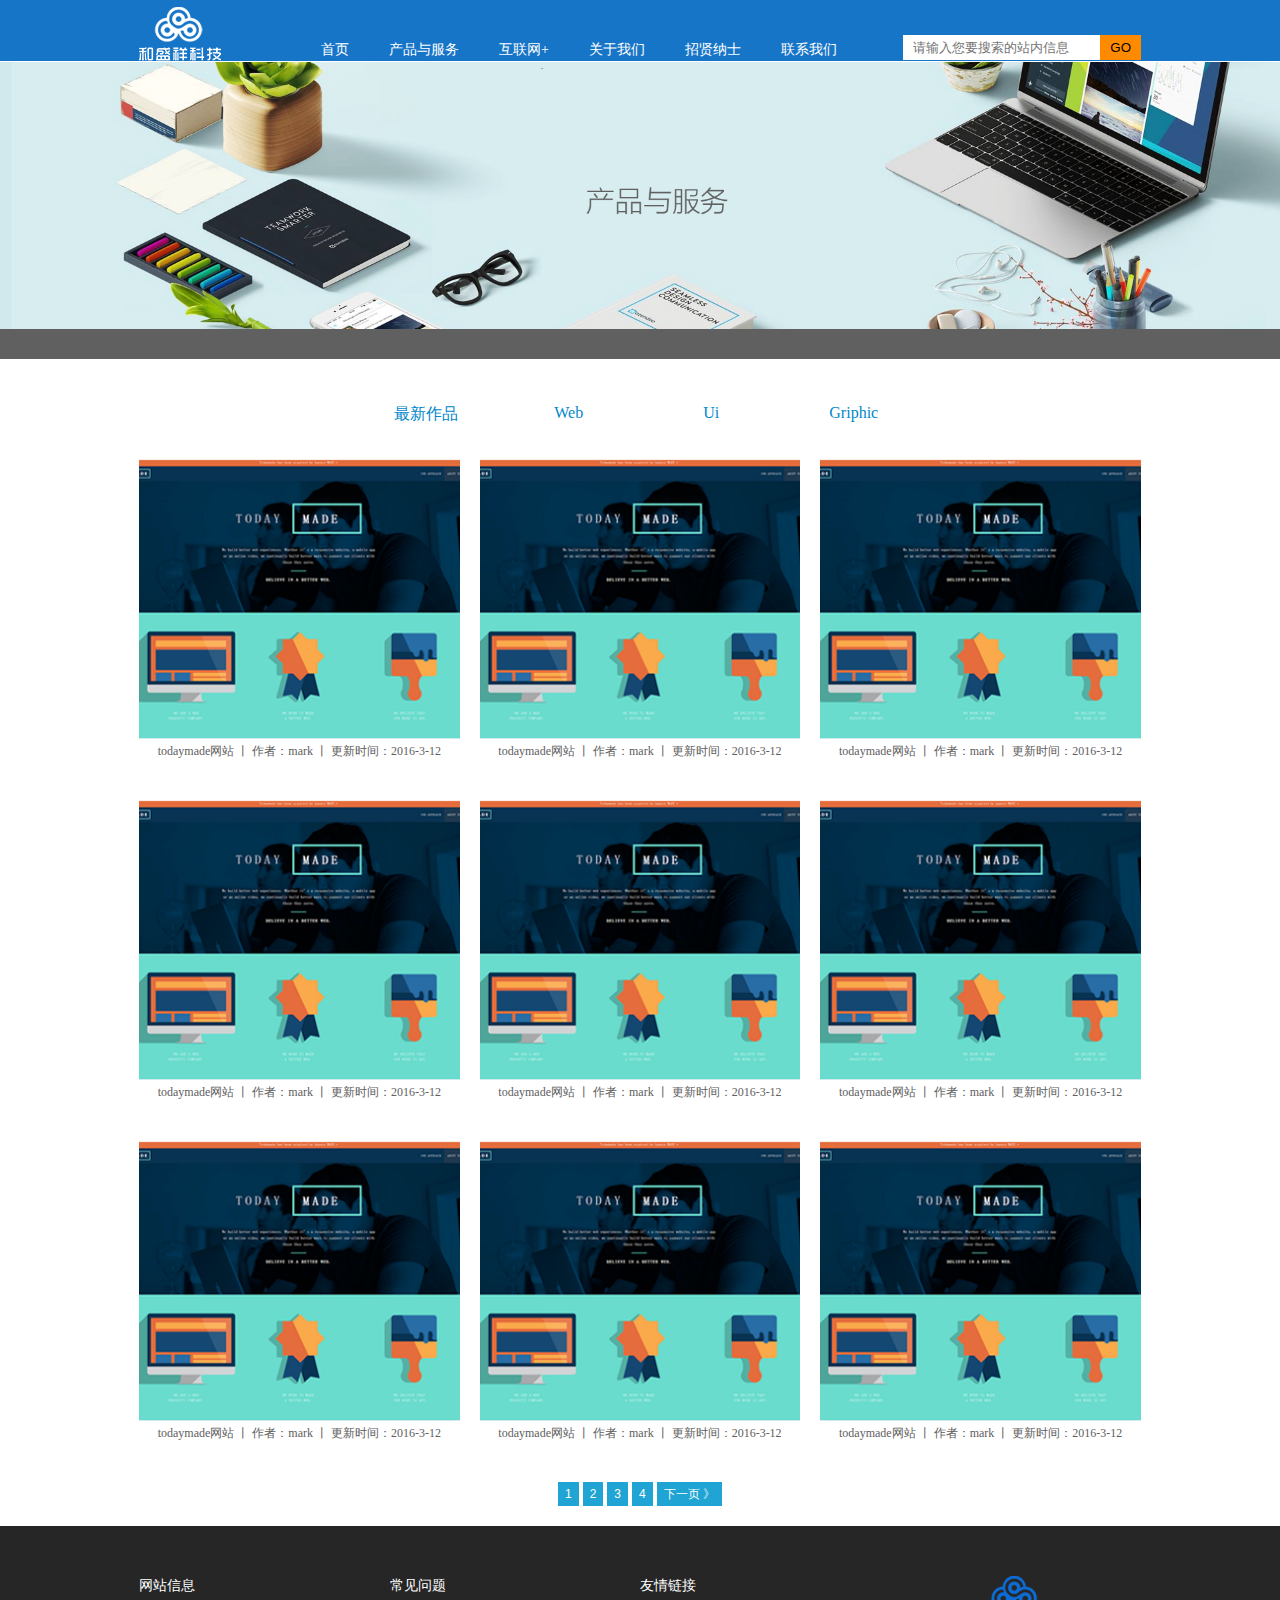
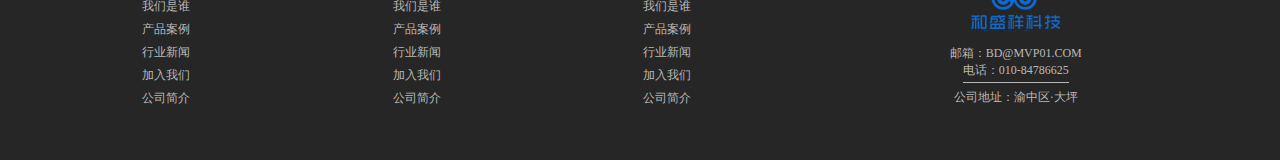
<file: products.html>
<!DOCTYPE html>
<html>
	<head>
		<meta charset="UTF-8">
		<link rel="stylesheet" type="text/css" href="css/products.css"/>
		<title></title>
	</head>
	<body>
		<!--头部-->
		<header>
			<nav>
				<img src="img/logo.png" alt="" />
				<ul class="menu">
					<li><a href="index.html">首页</a></li>
					<li><a href="products.html">产品与服务</a></li>
					<li><a href="inter.html">互联网+</a></li>
					<li><a href="about-us.html">关于我们</a></li>
					<li><a href="zhaoping.html">招贤纳士</a></li>
					<li><a href="contant-us.html">联系我们</a></li>
				</ul>
				<div class="input-group">
					<input type="text" placeholder="请输入您要搜索的站内信息" value="" />
					<input type="button" value="GO" />
				</div>
				<div class="clear"></div>
			</nav>
		</header>
		<!--banner-->
		<div class="banner">
			<div><img src="img/products-banner.png" alt="" /></div>
			<div class="bk"></div>
		</div>
		<!--选择内容-->
		<div class="choose">
			<ul class="ul">
				<li>最新作品</li>
				<li>Web</li>
				<li>Ui</li>
				<li>Griphic</li>
			</ul>
			<div class="clear"></div>
			
			<ul class="pic">
				<li>
					<div>
						<img src="img/products-ul.png" alt="" />
						<p>todaymade网站 丨 作者：mark 丨 更新时间：2016-3-12</p>
					</div>
				</li>
				<li>
					<div>
						<img src="img/products-ul.png" alt="" />
						<p>todaymade网站 丨 作者：mark 丨 更新时间：2016-3-12</p>
					</div>
				</li>
				<li>
					<div>
						<img src="img/products-ul.png" alt="" />
						<p>todaymade网站 丨 作者：mark 丨 更新时间：2016-3-12</p>
					</div>
				</li>
				<li>
					<div>
						<img src="img/products-ul.png" alt="" />
						<p>todaymade网站 丨 作者：mark 丨 更新时间：2016-3-12</p>
					</div>
				</li>
				<li>
					<div>
						<img src="img/products-ul.png" alt="" />
						<p>todaymade网站 丨 作者：mark 丨 更新时间：2016-3-12</p>
					</div>
				</li>
				<li>
					<div>
						<img src="img/products-ul.png" alt="" />
						<p>todaymade网站 丨 作者：mark 丨 更新时间：2016-3-12</p>
					</div>
				</li>
				<li>
					<div>
						<img src="img/products-ul.png" alt="" />
						<p>todaymade网站 丨 作者：mark 丨 更新时间：2016-3-12</p>
					</div>
				</li>
				<li>
					<div>
						<img src="img/products-ul.png" alt="" />
						<p>todaymade网站 丨 作者：mark 丨 更新时间：2016-3-12</p>
					</div>
				</li>
				<li>
					<div>
						<img src="img/products-ul.png" alt="" />
						<p>todaymade网站 丨 作者：mark 丨 更新时间：2016-3-12</p>
					</div>
				</li>
				
				
				
			</ul>
			<div class="clear"></div>
			<div class="btn">
				<button>1</button>
				<button>2</button>
				<button>3</button>
				<button>4</button>
				<button>下一页 》</button>
			</div>
			
		</div>
		<!--底部-->
		<div class="footer">
			<div class="message">
				<div class="info">
					<a href="#"><span>网站信息</span></a>
					<a href="#"><p>我们是谁</p></a>
					<a href="#"><p>产品案例</p></a>
					<a href="#"><p>行业新闻</p></a>
					<a href="#"><p>加入我们</p></a>
					<a href="#"><p>公司简介</p></a>
				</div>
				<div class="info">
					<a href="#"><span>常见问题</span></a>
					<a href="#"><p>我们是谁</p></a>
					<a href="#"><p>产品案例</p></a>
					<a href="#"><p>行业新闻</p></a>
					<a href="#"><p>加入我们</p></a>
					<a href="#"><p>公司简介</p></a>
				</div>
				<div class="info">
					<a href="#"><span>友情链接</span></a>
					<a href="#"><p>我们是谁</p></a>
					<a href="#"><p>产品案例</p></a>
					<a href="#"><p>行业新闻</p></a>
					<a href="#"><p>加入我们</p></a>
					<a href="#"><p>公司简介</p></a>
				</div>
				<div class="keji">
					<img src="img/footer.png"/>
					<a href="#"><p>邮箱：BD@MVP01.COM</p></a>
					<a href="#"><span>电话：010-84786625</span></a>
					<a href="#"><p>公司地址：渝中区·大坪</p></a>
				</div>
			</div>
			<div class="clear"></div>
		</div>
	</body>
</html>
</file>
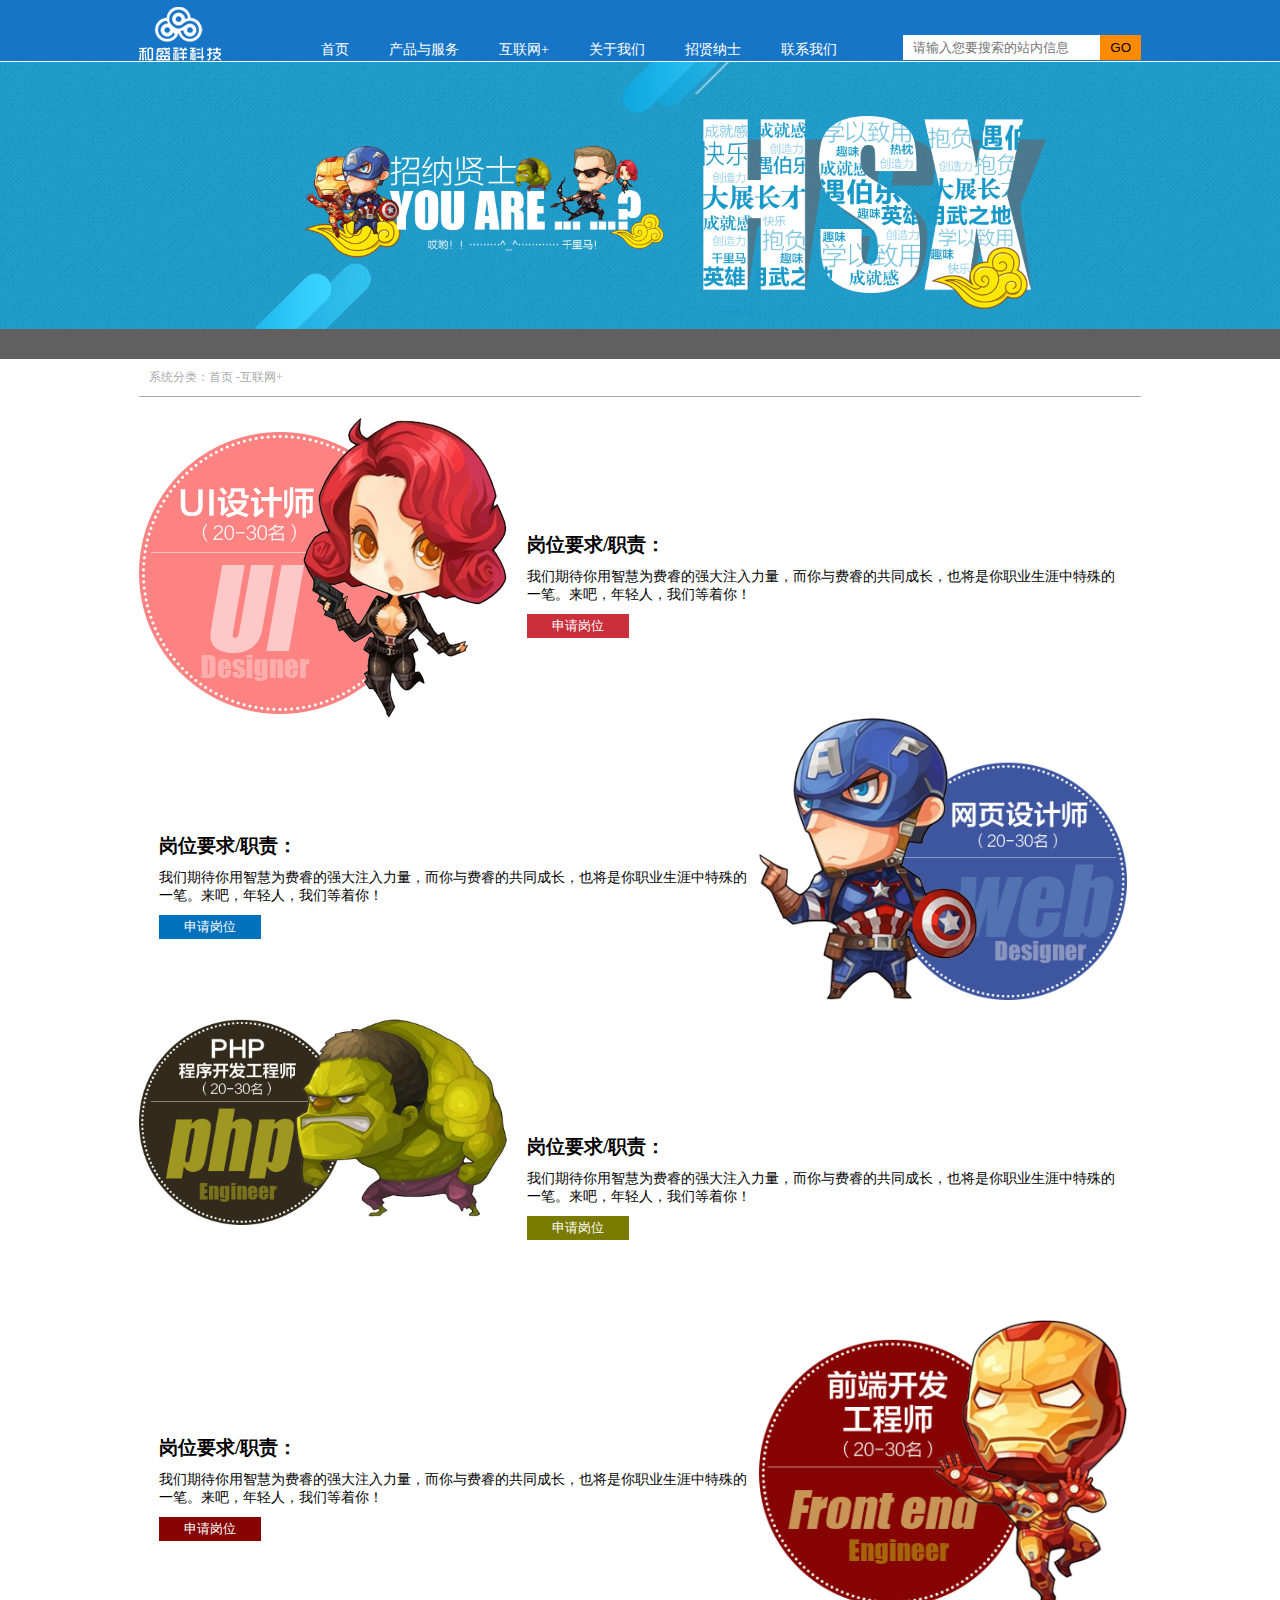
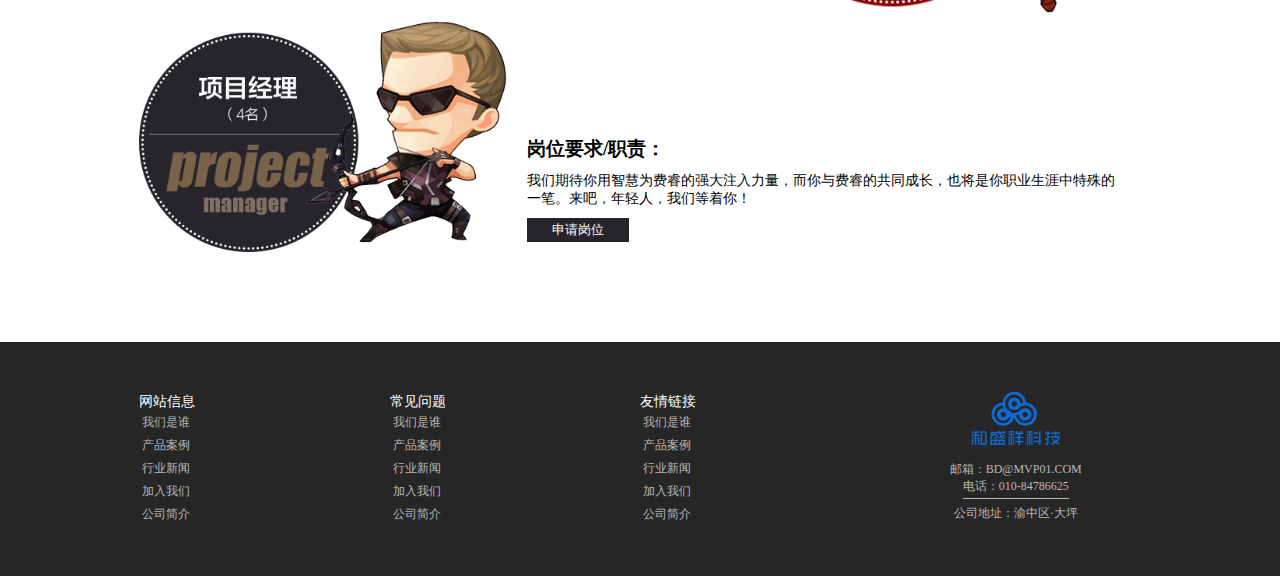
<file: zhaoping.html>
<!DOCTYPE html>
<html>
	<head>
		<meta charset="UTF-8">
		<link rel="stylesheet" type="text/css" href="css/zhaoping.css"/>
		<title></title>
	</head>
	<body>
		<!--头部-->
		<header>
			<nav>
				<img src="img/logo.png" alt="" />
				<ul class="menu">
					<li><a href="index.html">首页</a></li>
					<li><a href="products.html">产品与服务</a></li>
					<li><a href="inter.html">互联网+</a></li>
					<li><a href="about-us.html">关于我们</a></li>
					<li><a href="zhaoping.html">招贤纳士</a></li>
					<li><a href="contant-us.html">联系我们</a></li>
				</ul>
				<div class="input-group">
					<input type="text" placeholder="请输入您要搜索的站内信息" value="" />
					<input type="button" value="GO" />
				</div>
				<div class="clear"></div>
			</nav>
		</header>
		<!--banner-->
		<div class="banner">
			<div><img src="img/aa.png" alt="" /></div>
			<div class="bk"></div>
		</div>
		<!--选择内容-->
		<div class="lei">
			<div>
				<p>系统分类：首页 -互联网+</p>
			</div>
		</div>
		
		<div class="jobs">
			<div class="ui">
				<div class="imgs">
					<img src="img/ui.png" alt="" />
				</div>
				<div class="title">
					<h6>岗位要求/职责：</h6>
					<p>我们期待你用智慧为费睿的强大注入力量，而你与费睿的共同成长，也将是你职业生涯中特殊的一笔。来吧，年轻人，我们等着你！</p>
					<button>申请岗位</button>
				</div>
			</div>
			<div class="web">
				<div class="title">
					<h6>岗位要求/职责：</h6>
					<p>我们期待你用智慧为费睿的强大注入力量，而你与费睿的共同成长，也将是你职业生涯中特殊的一笔。来吧，年轻人，我们等着你！</p>
					<button>申请岗位</button>
				</div>
				<div class="imgs">
					<img src="img/web.png" alt="" />
				</div>
			</div>
			<div class="php">
				<div class="imgs">
					<img src="img/php.png" alt="" />
				</div>
				<div class="title">
					<h6>岗位要求/职责：</h6>
					<p>我们期待你用智慧为费睿的强大注入力量，而你与费睿的共同成长，也将是你职业生涯中特殊的一笔。来吧，年轻人，我们等着你！</p>
					<button>申请岗位</button>
				</div>
			</div>
			<div class="font">
				<div class="title">
					<h6>岗位要求/职责：</h6>
					<p>我们期待你用智慧为费睿的强大注入力量，而你与费睿的共同成长，也将是你职业生涯中特殊的一笔。来吧，年轻人，我们等着你！</p>
					<button>申请岗位</button>
				</div>
				<div class="imgs">
					<img src="img/font.png" alt="" />
				</div>
			</div>
			<div class="pro">
				<div class="imgs">
					<img src="img/pro.png" alt="" />
				</div>
				<div class="title">
					<h6>岗位要求/职责：</h6>
					<p>我们期待你用智慧为费睿的强大注入力量，而你与费睿的共同成长，也将是你职业生涯中特殊的一笔。来吧，年轻人，我们等着你！</p>
					<button>申请岗位</button>
				</div>
			</div>
		</div>
		<!--底部-->
		<div class="footer">
			<div class="message">
				<div class="info">
					<a href="#"><span>网站信息</span></a>
					<a href="#"><p>我们是谁</p></a>
					<a href="#"><p>产品案例</p></a>
					<a href="#"><p>行业新闻</p></a>
					<a href="#"><p>加入我们</p></a>
					<a href="#"><p>公司简介</p></a>
				</div>
				<div class="info">
					<a href="#"><span>常见问题</span></a>
					<a href="#"><p>我们是谁</p></a>
					<a href="#"><p>产品案例</p></a>
					<a href="#"><p>行业新闻</p></a>
					<a href="#"><p>加入我们</p></a>
					<a href="#"><p>公司简介</p></a>
				</div>
				<div class="info">
					<a href="#"><span>友情链接</span></a>
					<a href="#"><p>我们是谁</p></a>
					<a href="#"><p>产品案例</p></a>
					<a href="#"><p>行业新闻</p></a>
					<a href="#"><p>加入我们</p></a>
					<a href="#"><p>公司简介</p></a>
				</div>
				<div class="keji">
					<img src="img/footer.png"/>
					<a href="#"><p>邮箱：BD@MVP01.COM</p></a>
					<a href="#"><span>电话：010-84786625</span></a>
					<a href="#"><p>公司地址：渝中区·大坪</p></a>
				</div>
			</div>
			<div class="clear"></div>
		</div>
	</body>
</html>
</file>
<file: css/index.css>
@import url("header.css");
@import url("footer.css");

/*内容区*/
.menu{
	list-style: none;
	float:left;
	padding: 40px 0 0 0;
}
.menu a{
	text-decoration: none;
	font-size: 14px;
	color: white;
}
.menu li{
	float: left;
	padding:0 20px;
}

.banner{
	width:100%;
	background-color: #1775c8;
}
.main{
	width:1002px;
	margin: 0 auto;
	background-color:#1775c8;
	height:560px;
	position: relative;
}
.main div{
	color: white;
	text-align: center;
	padding-top: 45px;
	font-size: 23px;
	min-height: 30px;
}
.main input{
	font-size:20px;
	color: white;
	border: 1px solid white;
	height:35px;
	width:140px;
	background-color:#1775c8;
	border-radius: 5px;
	display: block;
	margin:20px auto;
	outline: none;
	cursor: pointer;
}
.img img{
	width:371px;
	position: absolute;
}
.img .left{
	left:0;
	bottom:-40px;
}
.img .right{
	right:0;
	bottom:-40px;
}
.img .center{
	width: 412px;
	left:300px;
	z-index: 1;
	bottom:-40px;
}
.choose{
	width:100%;
}
.title{
	width:1002px;
	height:300px;
	margin: 0 auto;
	text-align: center;
}
.title h3{
	padding-top:197px;
	font-size: 33px;
	display: inline-block;
	border-bottom: 1px solid black;
}
.title p{
	font-size:16px ;
}
.pic{
	list-style: none;
	width:100%;
	padding-bottom:90px;
}
.pic li{
	width:33%;
	float: left;
	padding-top: 58px;
	min-height: 331px;
}
.pic h4{
	font-size: 14px;
	padding: 10px 5px;
}
.pic p{
	font-size: 12px;
	color:#888787;
	line-height: 20px;
}
/*关于我们*/
.about_us{
	width:100%;
	background-color: #00a7cb;
}
.us{
	width:1002px;
	margin: 0 auto;
	padding-bottom: 100px;
}
.us img{
	display: block;
	margin: 0 auto;
	padding-top: 98px;
	padding-bottom: 30px;
}
.us p{
	font-size: 12px;
	color: white;
	padding: 0 180px 40px 180px;
}
.us input{
	font-size:20px;
	color: white;
	border: 1px solid white;
	height:35px;
	width:140px;
	background-color:#00a7cb;
	border-radius: 5px;
	display: block;
	margin:20px auto;
	outline: none;
	cursor: pointer;
}
/*inter*/
.inter{
	width:100%;
	margin: 0 auto;
	text-align: center;
	background-color: #d5e0e5;
}
.inter h3{
	padding-top:40px;
	font-size: 33px;
	display: inline-block;
	border-bottom: 1px solid black;
}
.inter p{
	font-size:16px;
	padding-bottom: 40px;
}
.news{
	margin: 0 auto;
	width:1042px;
}
.mes{
	width:1042px;
	list-style: none;
	margin-left: -40px;
}
.mes li{
	width:25%;
	float: left;
}
.mes li>div{
	padding-left:40px;
	
}
.mes li div .bk{
	background-color:white;
	border-radius: 15px;
}
.mes img{
	width:100%;
	border-top-left-radius: 10px;
	border-top-right-radius: 10px;
}
.mes h4{
	font-size: 16px;
	text-align: left;
	padding: 25px 13px;
}
.mes p{
	font-size: 12px;
	text-align: left;
	padding-bottom:35px;
	padding-left: 13px;
	color: #888787;
}
.inter input{
	font-size:20px;
	color: white;
	border: 1px solid white;
	height:35px;
	width:140px;
	background-color:#0071bd;
	border-radius: 5px;
	display: block;
	margin:20px auto;
	outline: none;
	cursor: pointer;
}
.btn{
	padding: 50px;
}
</file>
<file: css/about-us.css>
@import url("products-header.css");
@import url("products-footer.css");

/*banner*/
.banner{
	width:100%;
}
.banner img{
	width:100%;
	display: block;
}
.banner .bk{
	height:30px;
	width:100%;
	background-color: #606060;
	
}
.lei{
	width:100%;
}
.lei div{
	width:1002px;
	margin: 0 auto;
	border-bottom: 1px solid #aaaaaa;
}
.lei div p{
	font-size: 12px;
	color: #aaaaaa;
	padding: 10px;
}
.detail h4{
	font-size:14px ;
	text-align:center;
	color: #606060;
	padding-top: 30px;
	padding-bottom: 10px;
}
.detail p{
	font-size:12px ;
	text-align:center;
	color: #606060;
	padding-bottom: 30px;
}
.phone{
	list-style: none;
	width:1002px;
	margin: 0 auto;
}
.phone li{
	width:197px;
	height:402px;
	float: left;
	padding: 26px;
	margin-bottom: 50px;
}
.phone img{
	width:100%;
}
.phone li p{
	font-size: 12px;
	text-align: center;
	padding-top: 10px;
	margin-bottom: 30px;
}
.inter{
	width:100%;
	background-color: #0188cc;
}
.inter div{
	width:1002px;
	margin: 0 auto;
	/*height: 300px;*/
}
.inter div .img{
	height:91px;
	width:112px;
	margin: 0 auto;
}
.inter div .img img{
	width:100%;
}
.inter div p{
	font-size: 16px;
	color: white;
	text-align: center;
	padding-top: 10px;
	padding-bottom: 30px;
}
.work{
	width: 1002px;
	margin: 0 auto;
}
.work h3{
	font-size: 16px;
	color: #606060;
	text-align: center;
	padding: 30px 0;
}
.work .pic{
	width:1002px;
	margin: 50px auto;
}
.work .pic img{
	width: 100%;
}
</file>
<file: css/contant-us.css>
@import url("products-header.css");
@import url("products-footer.css");

/*banner*/
.banner{
	width:100%;
}
.banner img{
	width:100%;
	display: block;
}
.banner .bk{
	height:30px;
	width:100%;
	background-color: #606060;
	
}
.map{
	height:601px;
	width:996px;
	margin: 10px auto;
}
.map img{
	width: 100%;
}
.bus{
	/*height:601px;*/
	width:1002px;
	margin: 10px auto;
}
.bus p{
	color: blue;
	font-size:14px;
	padding-left: 10px;
	display: block;
}
.bus .pp{
	color: #d4d4d4;
	font-size:14px;
	padding: 10px;
	float: left;
}
.bus span{
	padding: 3px 5px;
	border: 1px solid #d4d4d4;
	float: left;
	color: blue;
	margin-right: 10px;
}
.gj{
	font-size: 14px;
	color:blue ;
	padding-left:10px;
	margin-top: 20px;
}
.address{
	padding-left:10px;
	color:black ;
	font-size: 14px;
	margin-top: 10px;
}
.mes{
	width:1002px;
	background-color: #606060;
	margin: 10px auto;
	/*height: 200px;*/
}
.mes p{
	color:white;
	font-size: 18px;
	text-align: center;
	padding: 10px;
}
.infoss{
	background-color: #f5f3f0;
	margin: 10px;
	border-bottom: 10px solid #606060;
	/*height:200px;*/
}
.ee{
	padding: 10px 30px;
	/*margin-bottom: 10px;*/
}
.ee p{
	color:black ;
	font-size: 14px;
	width:300px;
	text-align: left;
}
.ee input{
	display: block;
	width: 100%;
	height: 30px;
}
.btnss{
	width:200px;
	margin: 10px auto;
}
.btnss button{
	padding: 3px 20px;
	border: none;
	width:90px;
	margin-bottom: 30px;
	color: white;
}
.btnss .tj{
	background-color: #0c6ad3;
	
}
</file>
<file: css/detail.css>
@import url("products-header.css");
@import url("products-footer.css");

.banner{
	width:100%;
}
.banner img{
	width:100%;
	display: block;
}
.banner .bk{
	height:30px;
	width:100%;
	background-color: #606060;
	
}
.banner .bk p{
	color: white;
	text-align: center;
	line-height: 30px;
	font-size: 16px;
}
.messages{
	width:1002px;
	margin: 0 auto;
	/*background-color: burlywood;*/
	/*height:100px;*/
	
	padding: 15px 0;
}
.messages p{
	font-size: 12px;
	color: #aaaaaa;
	padding: 10px;
	/*display: inline-block;*/
}.messages .span{
	border-bottom: 1px solid #aaaaaa;
}
.messages .p{
	color:black;
}
.messages button{
	padding: 5px 20px;
	color: white;
	background-color: #999999;
	border: none;
	cursor: pointer;
	outline: none;
	border-radius: 5px;
	float: right;
	margin-right: 20px;
	margin-top: -70px;
}
.picture{
	width:100%;
}
.picture div{
	width:1002px;
	margin: 0 auto;
}
.picture div img{
	width:100%;
}
.btns{
	text-align: center;
	margin: 0 auto;
	padding: 30px 0;
}
.btns button{
	display: inline-block;
	padding: 3px 10px;
	border: none;
	font-size: 12px;
	color: white;
	cursor: pointer;
	line-height: 20px;
	border: 1px solid black;
	margin-right: 50px;
}
</file>
<file: css/inter-detail.css>
@import url("products-header.css");
@import url("products-footer.css");

/*banner*/
.banner{
	width:100%;
}
.banner img{
	width:100%;
	display: block;
}
.banner .bk{
	height:30px;
	width:100%;
	background-color: #606060;
	
}
.lei{
	width:100%;
}
.lei div{
	width:1002px;
	margin: 0 auto;
	border-bottom: 1px solid #aaaaaa;
}
.lei div p{
	font-size: 12px;
	color: #aaaaaa;
	padding: 10px;
}
.aa{
	width:1002px;
	margin: 0 auto;
}
.aa .img{
	width:600px;
	height:399px;
	margin: 0 auto;
}
.aa .img img{
	width:100%;
}
.aa h2{
	font-size: 16px;
	color: #a4a4a4;
	text-align: center;
	padding-top: 30px;
	padding-bottom: 10px;
}
.aa p{
	font-size: 12px;
	color: #9f9f9f;
	text-align: center;
	padding-bottom: 20px;
}
.aa .wenzi{
	font-size: 12px;
	color: #606060;
	padding: 60px;
	text-align: left;
}
</file>
<file: css/inter.css>
@import url("products-header.css");
@import url("products-footer.css");

/*banner*/
.banner{
	width:100%;
}
.banner img{
	width:100%;
	display: block;
}
.banner .bk{
	height:30px;
	width:100%;
	background-color: #606060;
	
}
.lei{
	width:100%;
}
.lei div{
	width:1002px;
	margin: 0 auto;
	border-bottom: 1px solid #aaaaaa;
}
.lei div p{
	font-size: 12px;
	color: #aaaaaa;
	/*display: inline-block;*/
	padding: 10px;
}
.inter{
	width:100%;
}
.inter .inter-pic{
	width:1002px;
	margin: 0 auto;
}
.inter .inter-pic .img{
	width:261px;
	height:97px;
	margin: 0 auto;
}
.inter .inter-pic img{
	width:100%;
}
.inter .inter-pic p{
	font-size: 14px;
	color: #606060;
	padding: 20px 95px;
}
.news{
	width:1002px;
	/*height:300px;*/
	/*background-color: burlywood;*/
	margin: 0 auto;
	/*padding-top: 20px;*/
}
.news ul{
	list-style: none;
	padding: 15px;
}
.news ul li{
	min-height: 215px;
	border-top:1px solid #606060;
	padding-top: 50px;
}
.news ul li img{
	float:left ;
	width:205px;
	height:171px;
	padding-right: 10px;
}
.news ul li h4{
	font-size: 18px;
	color: #606060;
	padding-bottom: 15px;
}
.news ul li h6{
	font-size: 12px;
	color: #aaaaaa;
	padding-bottom: 20px;
}
.news ul li p{
	font-size: 12px;
	color: #606060;
	line-height: 23px;
}
 .btn{
	text-align: center;
	margin: 0 auto;
	padding: 40px 0;
}
.btn button{
	display: inline-block;
	background-color: #20a4d3;
	padding: 2px 7px;
	border: none;
	font-size: 12px;
	color: white;
	cursor: pointer;
	line-height: 20px;
}
</file>
<file: css/products.css>
@import url("products-header.css");
@import url("products-footer.css");

/*banner*/
.banner{
	width:100%;
}
.banner img{
	width:100%;
	display: block;
}
.banner .bk{
	height:30px;
	width:100%;
	background-color: #606060;
	
}
.choose{
	width:1002px;
	margin: 0 auto;
}
.choose .ul{
	list-style: none;
	width:570px;
	margin: 0 auto;
	padding: 40px 0;
}
.choose .ul li{
	text-align: center;
	width:25%;
	float: left;
	padding: 5px 0px;
	color: #0088CB;
	font-size: 16px;
}
.choose .ul li:hover{
	background-color:#0088CB ;
	color: white;
	cursor: pointer;
}


.choose .pic{
	width:1022;
	list-style: none;
	margin-left: -20px;
}
.choose .pic li{
	width:33.3333%;
	float: left;
	padding: 20px 0;
}
.choose .pic li div{
	padding-left: 20px;
}
.choose .pic li div img{
	width:100%;
}
.choose .pic li p{
	font-size: 12px;
	text-align: center;
	color:#606060;
}

.choose .btn{
	text-align: center;
	margin: 0 auto;
	padding: 20px 0;
}
.choose .btn button{
	display: inline-block;
	background-color: #20a4d3;
	padding: 2px 7px;
	border: none;
	font-size: 12px;
	color: white;
	cursor: pointer;
	line-height: 20px;
}
</file>
<file: css/zhaoping.css>
@import url("products-header.css");
@import url("products-footer.css");

/*banner*/
.banner{
	width:100%;
}
.banner img{
	width:100%;
	display: block;
}
.banner .bk{
	height:30px;
	width:100%;
	background-color: #606060;
	
}
.lei{
	width:100%;
}
.lei div{
	width:1002px;
	margin: 0 auto;
	border-bottom: 1px solid #aaaaaa;
}
.lei div p{
	font-size: 12px;
	color: #aaaaaa;
	padding: 10px;
}



.jobs{
	width:1002px;
	margin:20px auto;
}

.jobs .ui{
	height: 301px;
	
}
.jobs .ui .imgs{
	height: 301px;
	width: 368px;
	float:left;
}
.jobs .ui .imgs img{
	width:100%;
}
.jobs .ui .title{
	width: 600px;
	float:left;
	padding-top: 115px;
	padding-left: 20px;
}
.jobs .ui .title h6{
	font-size: 19px;
	
}
.jobs .ui .title p{
	font-size: 14px;
	padding-bottom: 10px;
	padding-top: 10px;
}
.jobs .ui .title button{
	padding: 3px 25px;
	background-color:#cb2f3c;
	color:white;
	border: none;
	
}
.web{
	height: 301px;
}
.jobs .web .title{
	width: 600px;
	float:left;
	padding-top: 115px;
	padding-left: 20px;
}
.jobs .web .title h6{
	font-size: 19px;
	
}
.jobs .web .title p{
	font-size: 14px;
	padding-bottom: 10px;
	padding-top: 10px;
}
.jobs .web .title button{
	padding: 3px 25px;
	background-color:#0071bd;
	color:white;
	border: none;
	
}
.jobs .web .imgs{
	height: 301px;
	width: 368px;
	float:left;
}
.jobs .web .imgs img{
	width:100%;
}



.jobs .php{
	height: 301px;
	
}
.jobs .php .imgs{
	height: 301px;
	width: 368px;
	float:left;
}
.jobs .php .imgs img{
	width:100%;
}
.jobs .php .title{
	width: 600px;
	float:left;
	padding-top: 115px;
	padding-left: 20px;
}
.jobs .php .title h6{
	font-size: 19px;
	
}
.jobs .php .title p{
	font-size: 14px;
	padding-bottom: 10px;
	padding-top: 10px;
}
.jobs .php .title button{
	padding: 3px 25px;
	background-color:#7b7b02;
	color:white;
	border: none;
	
}



.font{
	height: 301px;
}
.jobs .font .title{
	width: 600px;
	float:left;
	padding-top: 115px;
	padding-left: 20px;
}
.jobs .font .title h6{
	font-size: 19px;
	
}
.jobs .font .title p{
	font-size: 14px;
	padding-bottom: 10px;
	padding-top: 10px;
}
.jobs .font .title button{
	padding: 3px 25px;
	background-color:#860503;
	color:white;
	border: none;
	
}
.jobs .font .imgs{
	height: 301px;
	width: 368px;
	float:left;
}
.jobs .font .imgs img{
	width:100%;
}




.jobs .pro{
	height: 301px;
	
}
.jobs .pro .imgs{
	height: 301px;
	width: 368px;
	float:left;
}
.jobs .pro .imgs img{
	width:100%;
}
.jobs .pro .title{
	width: 600px;
	float:left;
	padding-top: 115px;
	padding-left: 20px;
}
.jobs .pro .title h6{
	font-size: 19px;
	
}
.jobs .pro .title p{
	font-size: 14px;
	padding-bottom: 10px;
	padding-top: 10px;
}
.jobs .pro .title button{
	padding: 3px 25px;
	background-color:#27242c;
	color:white;
	border: none;
	
}
</file>
